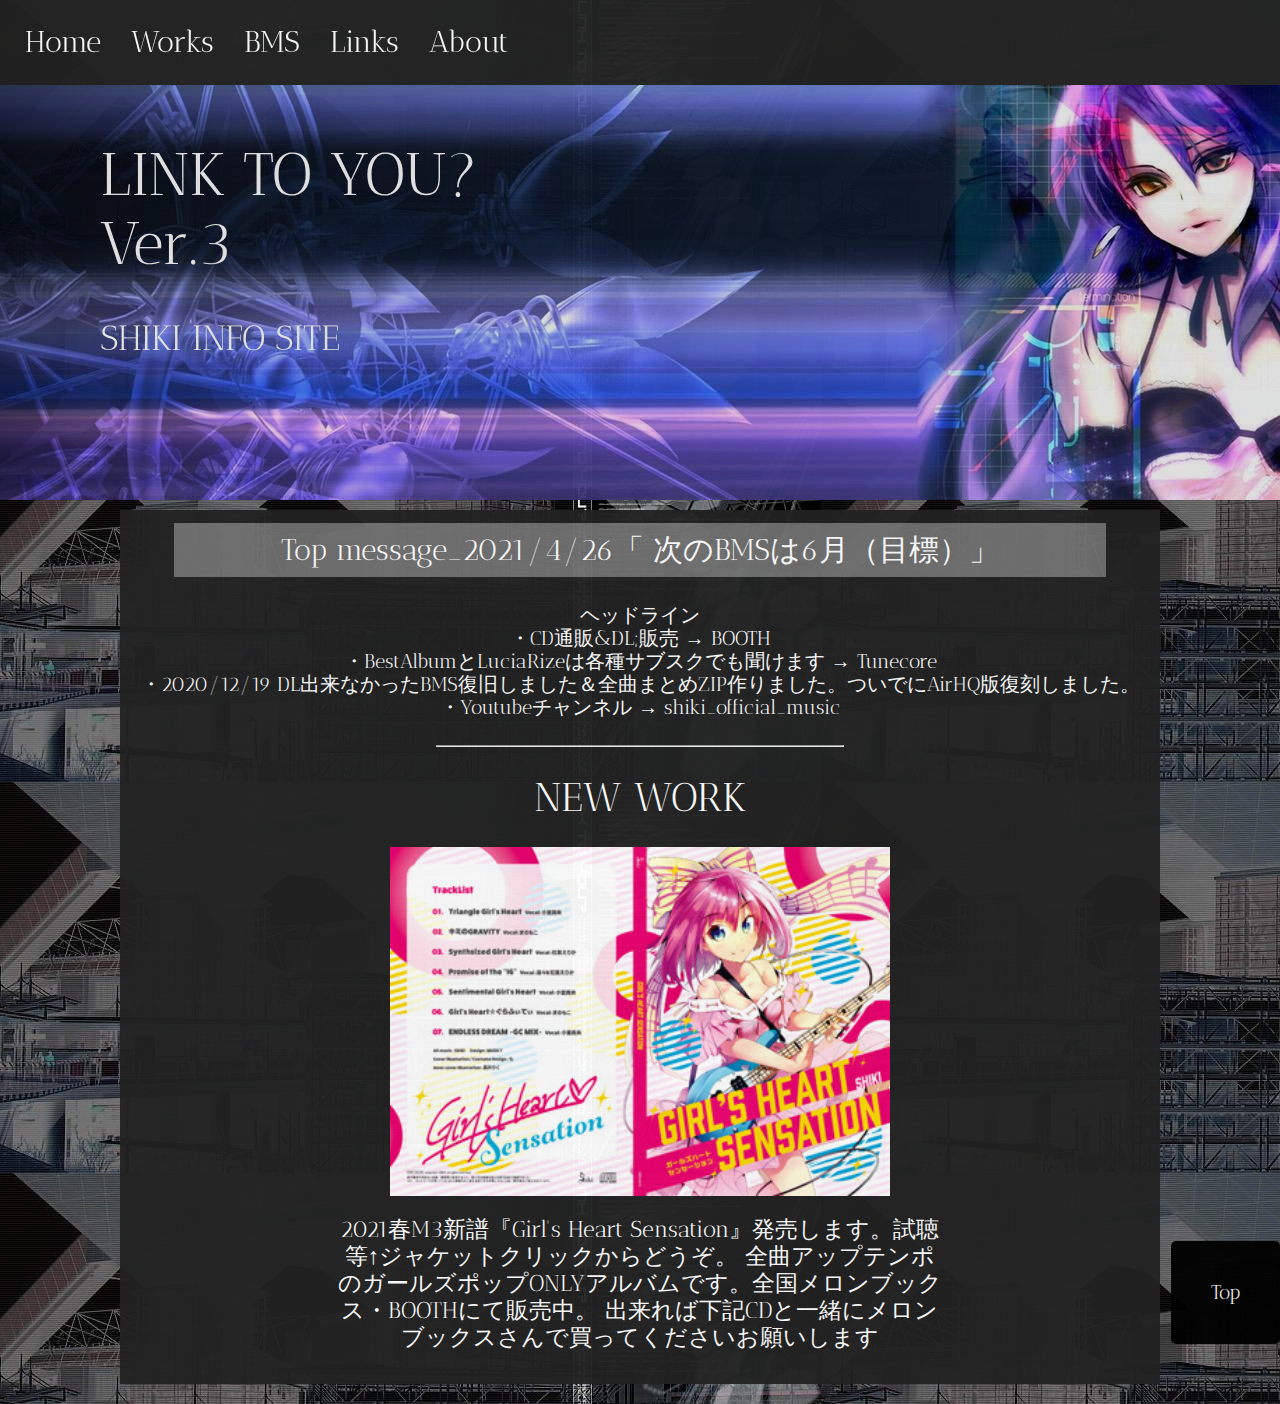
<file: index.html>
<html>
    <!--Header for all the setting stuff-->
    <head>
        <title>Link to you? Ver.3</title>
        <script src="main.js"></script>
        <link rel="stylesheet" href="Normalize.css">
        <link rel="stylesheet" href="style.css">
        <link rel="preconnect" href="https://fonts.googleapis.com">
        <link rel="preconnect" href="https://fonts.gstatic.com" crossorigin>
        <link href="https://fonts.googleapis.com/css2?family=Antic+Didone&display=swap" rel="stylesheet">
        <script src="main.js" defer></script>
    </head>

    <!--Website contents-->
    <body>        
        <!--Navigation bar-->
        <nav class = "nav">
            <ul>
                <li><a href="index.html">Home</a></li>
                <li><a href="works.html">Works</a></li>
                <li><a href="bms.html">BMS</a></li>
                <li><a href="links.html">Links</a></li>
                <li><a href="about.html">About</a></li>
            </ul>
        </nav>
        
        <!--Banner-->
        <header class = "home_banner">
            <h1>LINK TO YOU? <br> Ver.3</h1>
            <h3>SHIKI INFO SITE</h3>
        </header>

        <!--Main work section-->
        <section class = "mainwork">
            <!--Top message-->
            <div class="top_message">
                <h2>Top message_2021/4/26「 次のBMSは6月（目標）」</h2>
                <h4>ヘッドライン <br>
                    ・CD通販&DL;販売 → BOOTH <br>
                    ・BestAlbumとLuciaRizeは各種サブスクでも聞けます → Tunecore <br>
                    ・2020/12/19 DL出来なかったBMS復旧しました＆全曲まとめZIP作りました。ついでにAirHQ版復刻しました。<br>
                    ・Youtubeチャンネル → shiki_official_music <br>
                </h4>
            </div>

            <hr> <!--Line divider-->

            <!--New work-->
            <h1>NEW WORK</h1>
            <img src="images/ghs_jacket.jpg" height="349.16px" width="500px" alt="Girl's Heart Sensation">
            
            <h3>2021春M3新譜『Girl's Heart Sensation』発売します。試聴等↑ジャケットクリックからどうぞ。
                全曲アップテンポのガールズポップONLYアルバムです。全国メロンブックス・BOOTHにて販売中。
                出来れば下記CDと一緒にメロンブックスさんで買ってくださいお願いします
            </h3>
            
        </section>

        <!--Scrollupbutton-->
        <button class="scrollbtn">Top</button>
    </body>
</html>
</file>
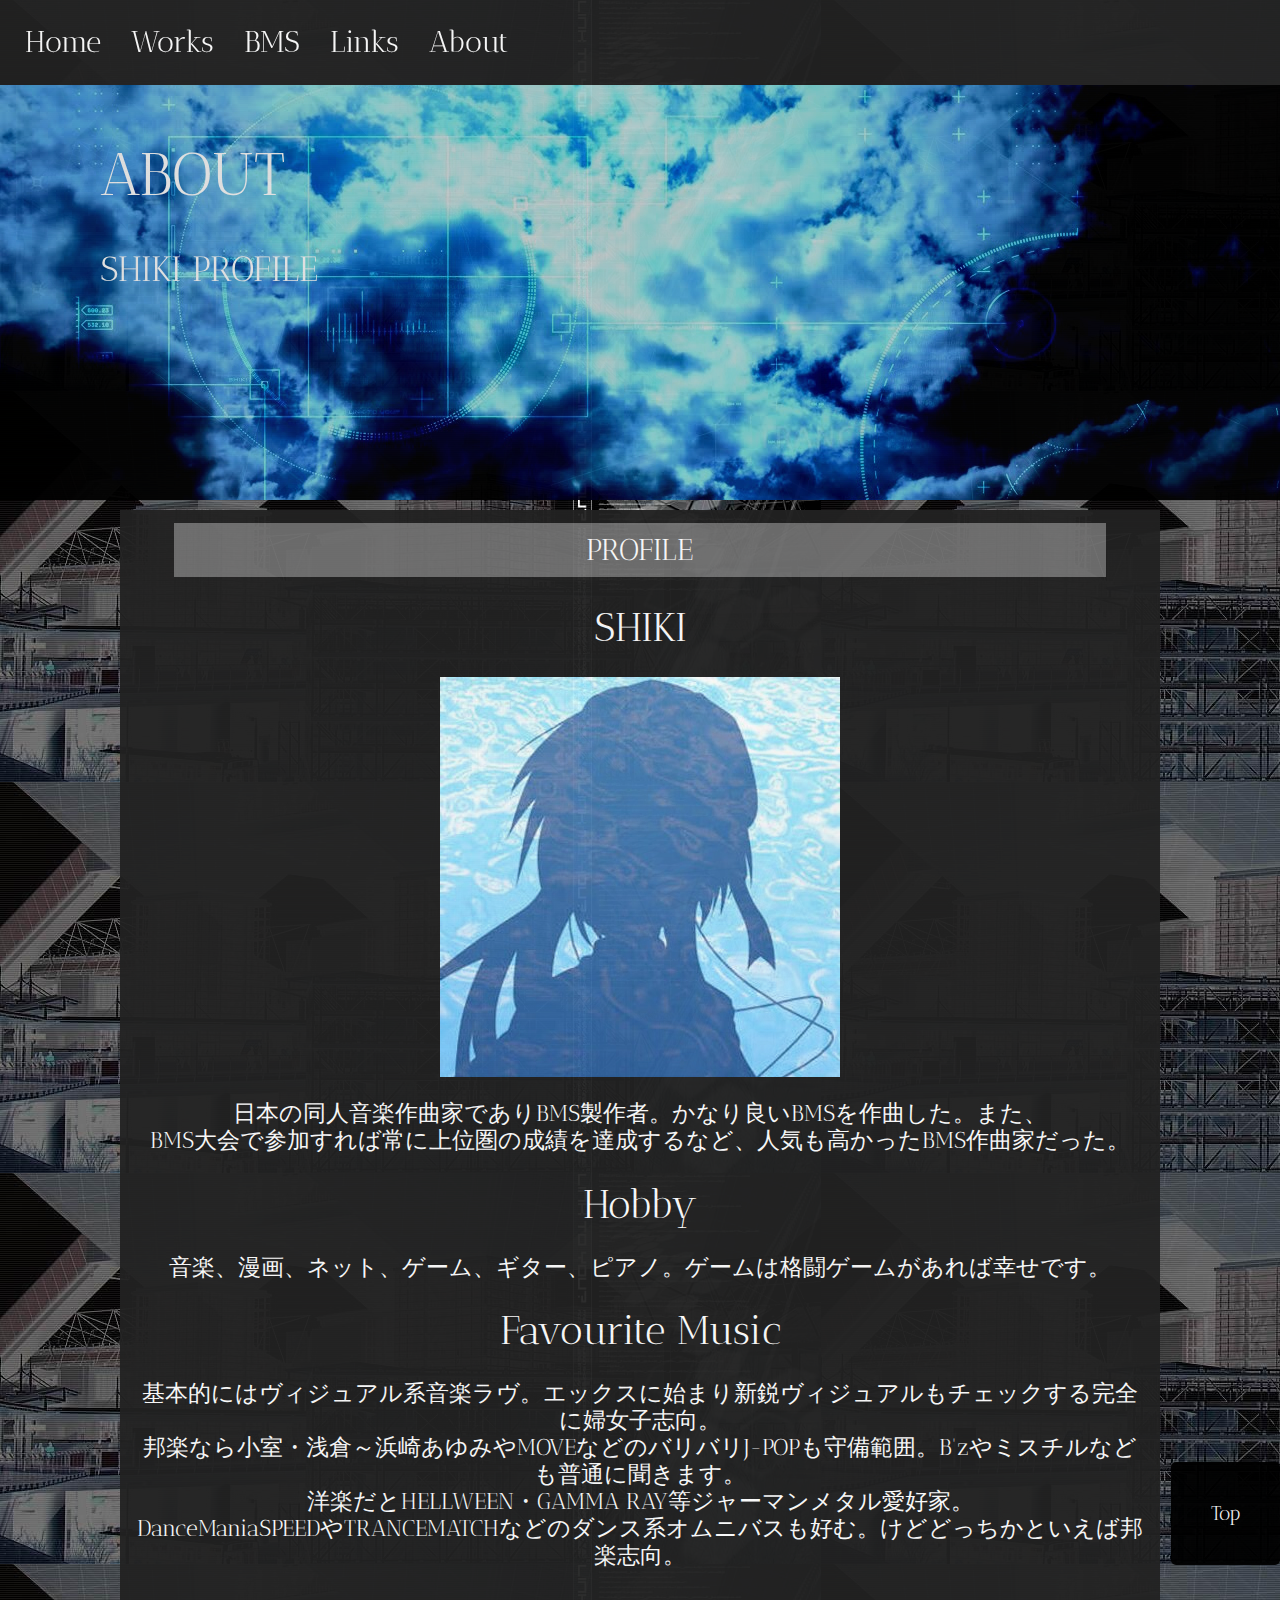
<file: about.html>
<html>
    <!--Header for all the setting stuff-->
    <head>
        <title>Link to you? Ver.3</title>
        <link rel="stylesheet" href="Normalize.css">
        <link rel="stylesheet" href="style.css">
        <link rel="preconnect" href="https://fonts.googleapis.com">
        <link rel="preconnect" href="https://fonts.gstatic.com" crossorigin>
        <link href="https://fonts.googleapis.com/css2?family=Antic+Didone&family=Rubik+Bubbles&display=swap" rel="stylesheet">
        <script src="main.js" defer></script>
    </head>

    <!--Website contents-->    
    <body>
        <!--Navigation bar-->
        <nav class = "nav">
            <ul>
                <li><a href="index.html">Home</a></li>
                <li><a href="works.html">Works</a></li>
                <li><a href="bms.html">BMS</a></li>
                <li><a href="links.html">Links</a></li>
                <li><a href="about.html">About</a></li>
            </ul>
        </nav>
        
        <!--Banner-->
        <header class = "about_banner">
            <h1>ABOUT</h1>
            <h3>SHIKI PROFILE</h3>
        </header>

        <!--Main section-->
        <div>
            <section class = "profile">
                <!--section header-->
                <div class="top_message">
                    <h2>PROFILE</h2>
                </div>
                
                <h1>SHIKI</h1>

                <img src="images/shiki_pfp.jpg" alt="shiki_pfp">

                <p>
                    <h3>
                        日本の同人音楽作曲家でありBMS製作者。かなり良いBMSを作曲した。また、<br>
                        BMS大会で参加すれば常に上位圏の成績を達成するなど、人気も高かったBMS作曲家だった。
                    </h3>
                </p>

                <p>
                    <h1>
                        Hobby
                    </h1>
                    <h3>
                        音楽、漫画、ネット、ゲーム、ギター、ピアノ。ゲームは格闘ゲームがあれば幸せです。
                    </h3>
                </p>

                <p>
                    <h1>
                        Favourite Music
                    </h1>
                    <h3>
                        基本的にはヴィジュアル系音楽ラヴ。エックスに始まり新鋭ヴィジュアルもチェックする完全に婦女子志向。<br>
                        邦楽なら小室・浅倉～浜崎あゆみやMOVEなどのバリバリJ-POPも守備範囲。B'zやミスチルなども普通に聞きます。<br>
                        洋楽だとHELLWEEN・GAMMA RAY等ジャーマンメタル愛好家。<br>
                        DanceManiaSPEEDやTRANCEMATCHなどのダンス系オムニバスも好む。けどどっちかといえば邦楽志向。
                    </h3>
                </p>                
                
                
                
            </section>
        </div>

        <!--Scroll up button-->
        <button class="scrollbtn">Top</button>
    </body>
</html>
</file>
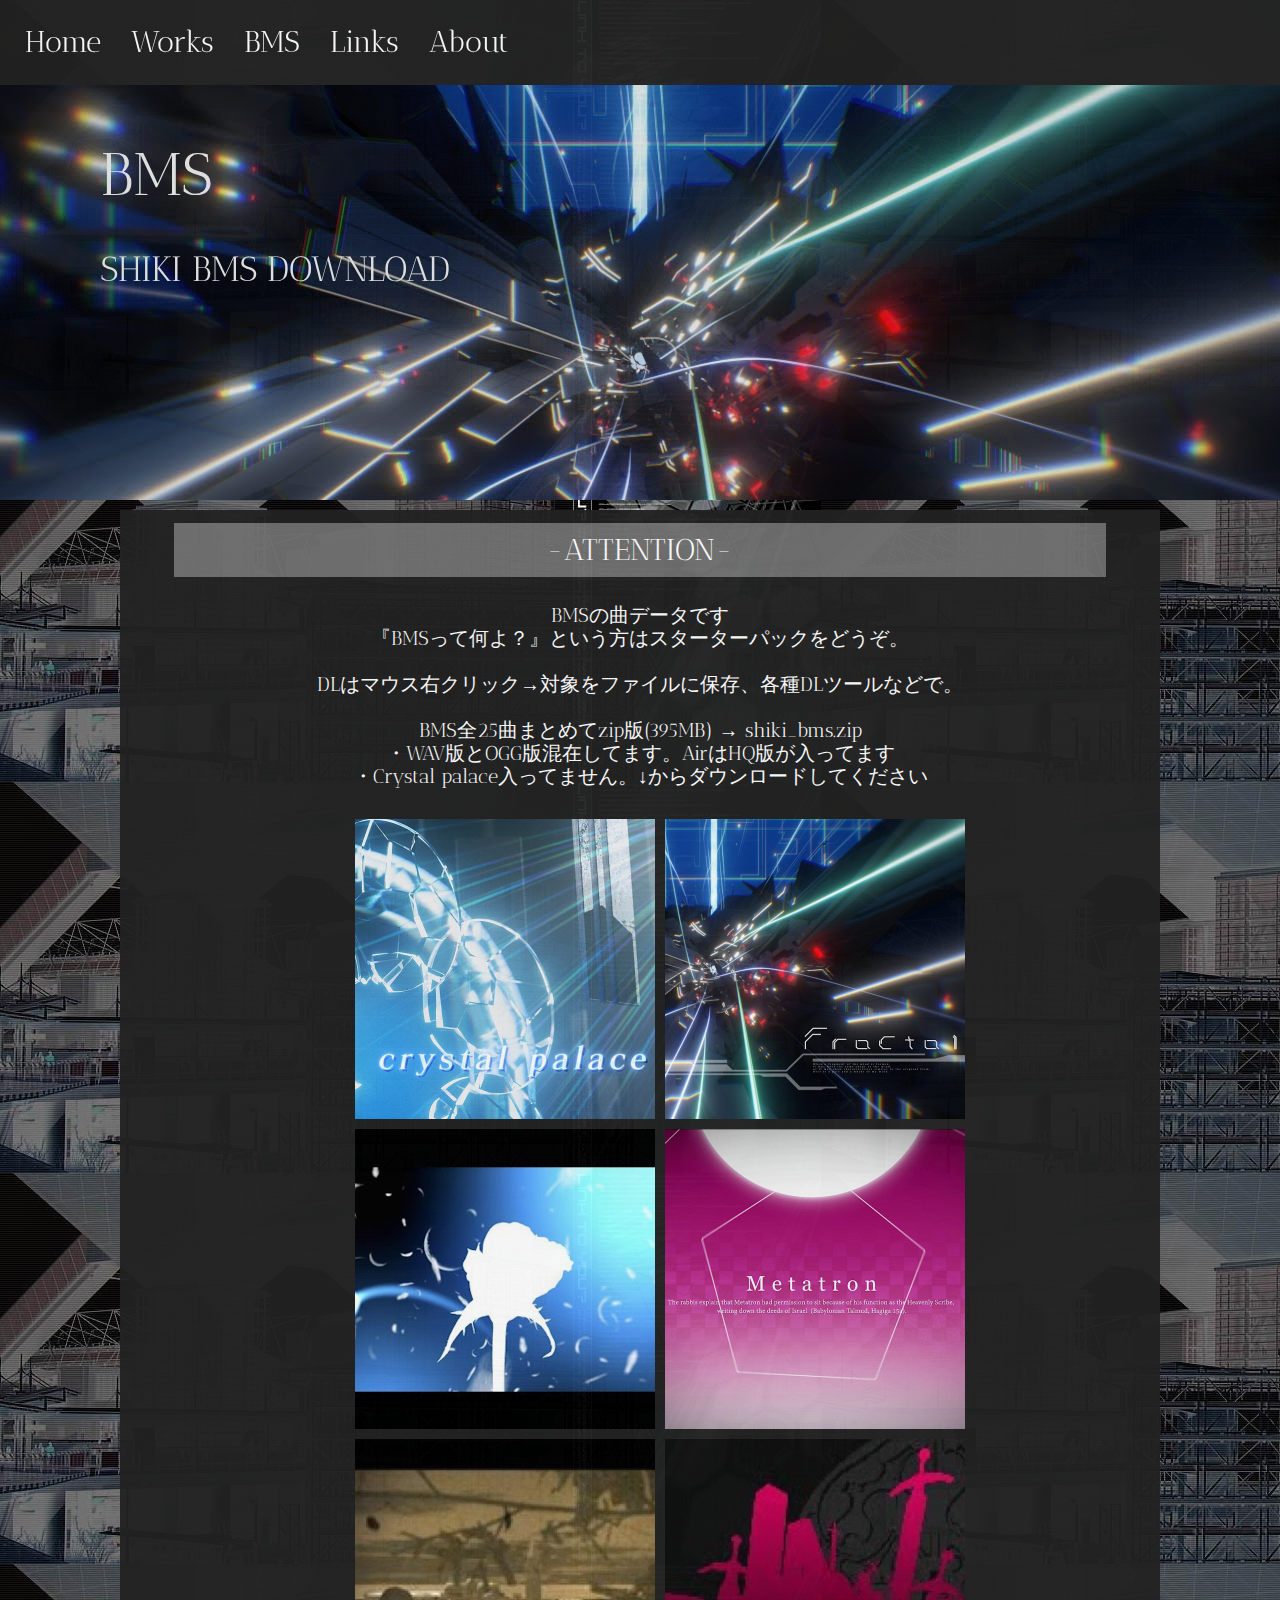
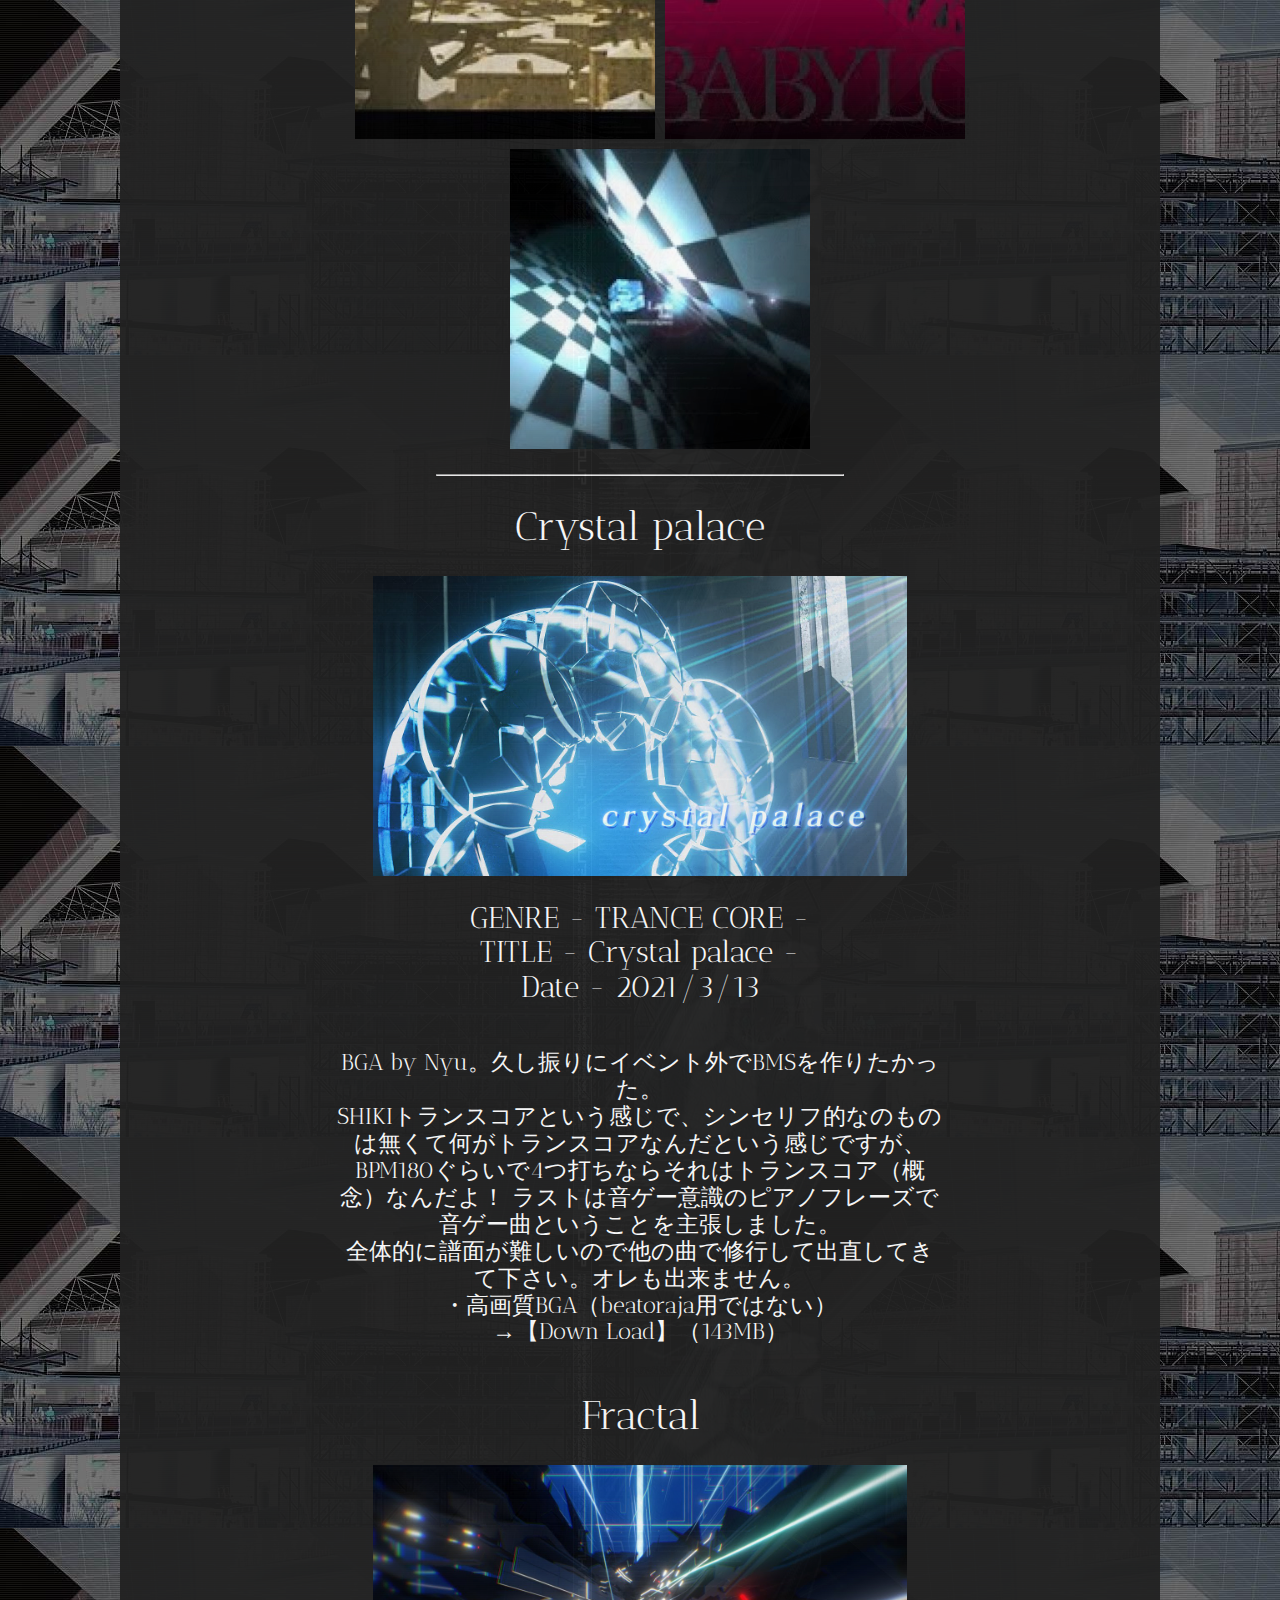
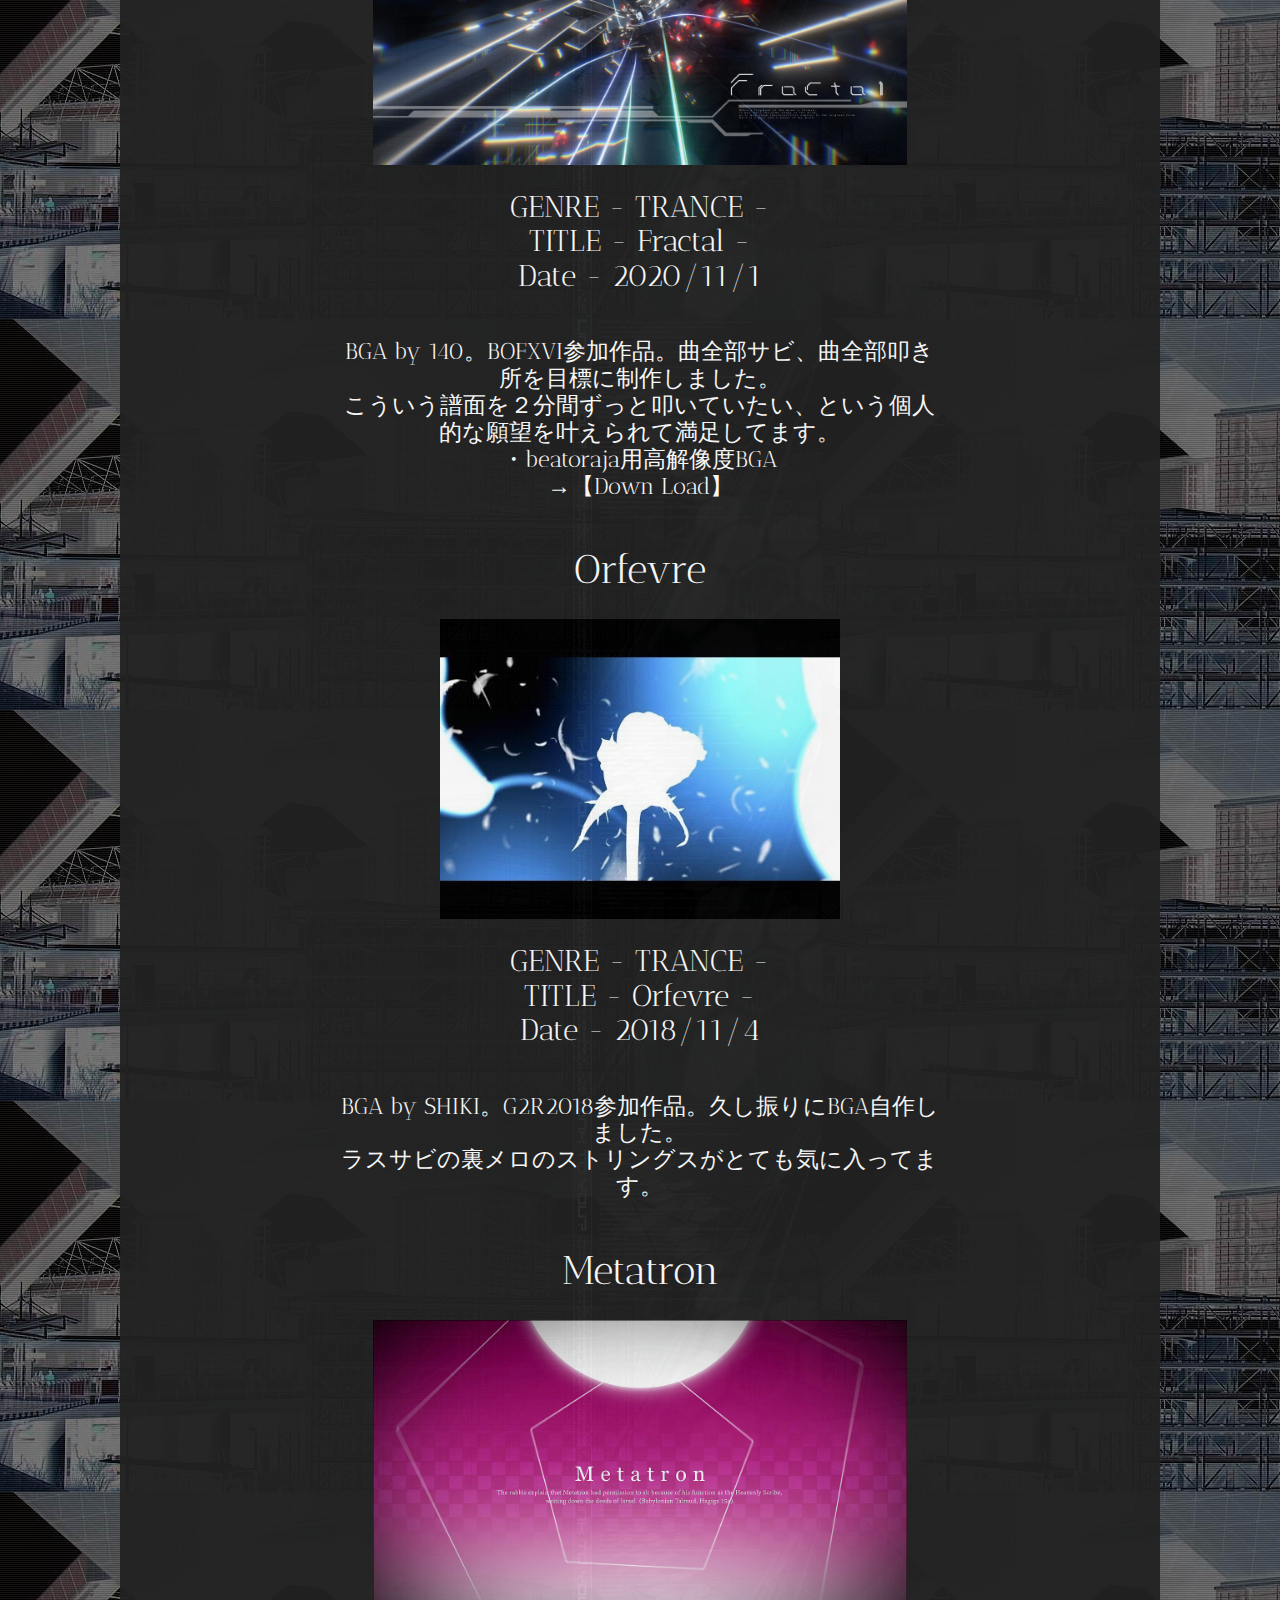
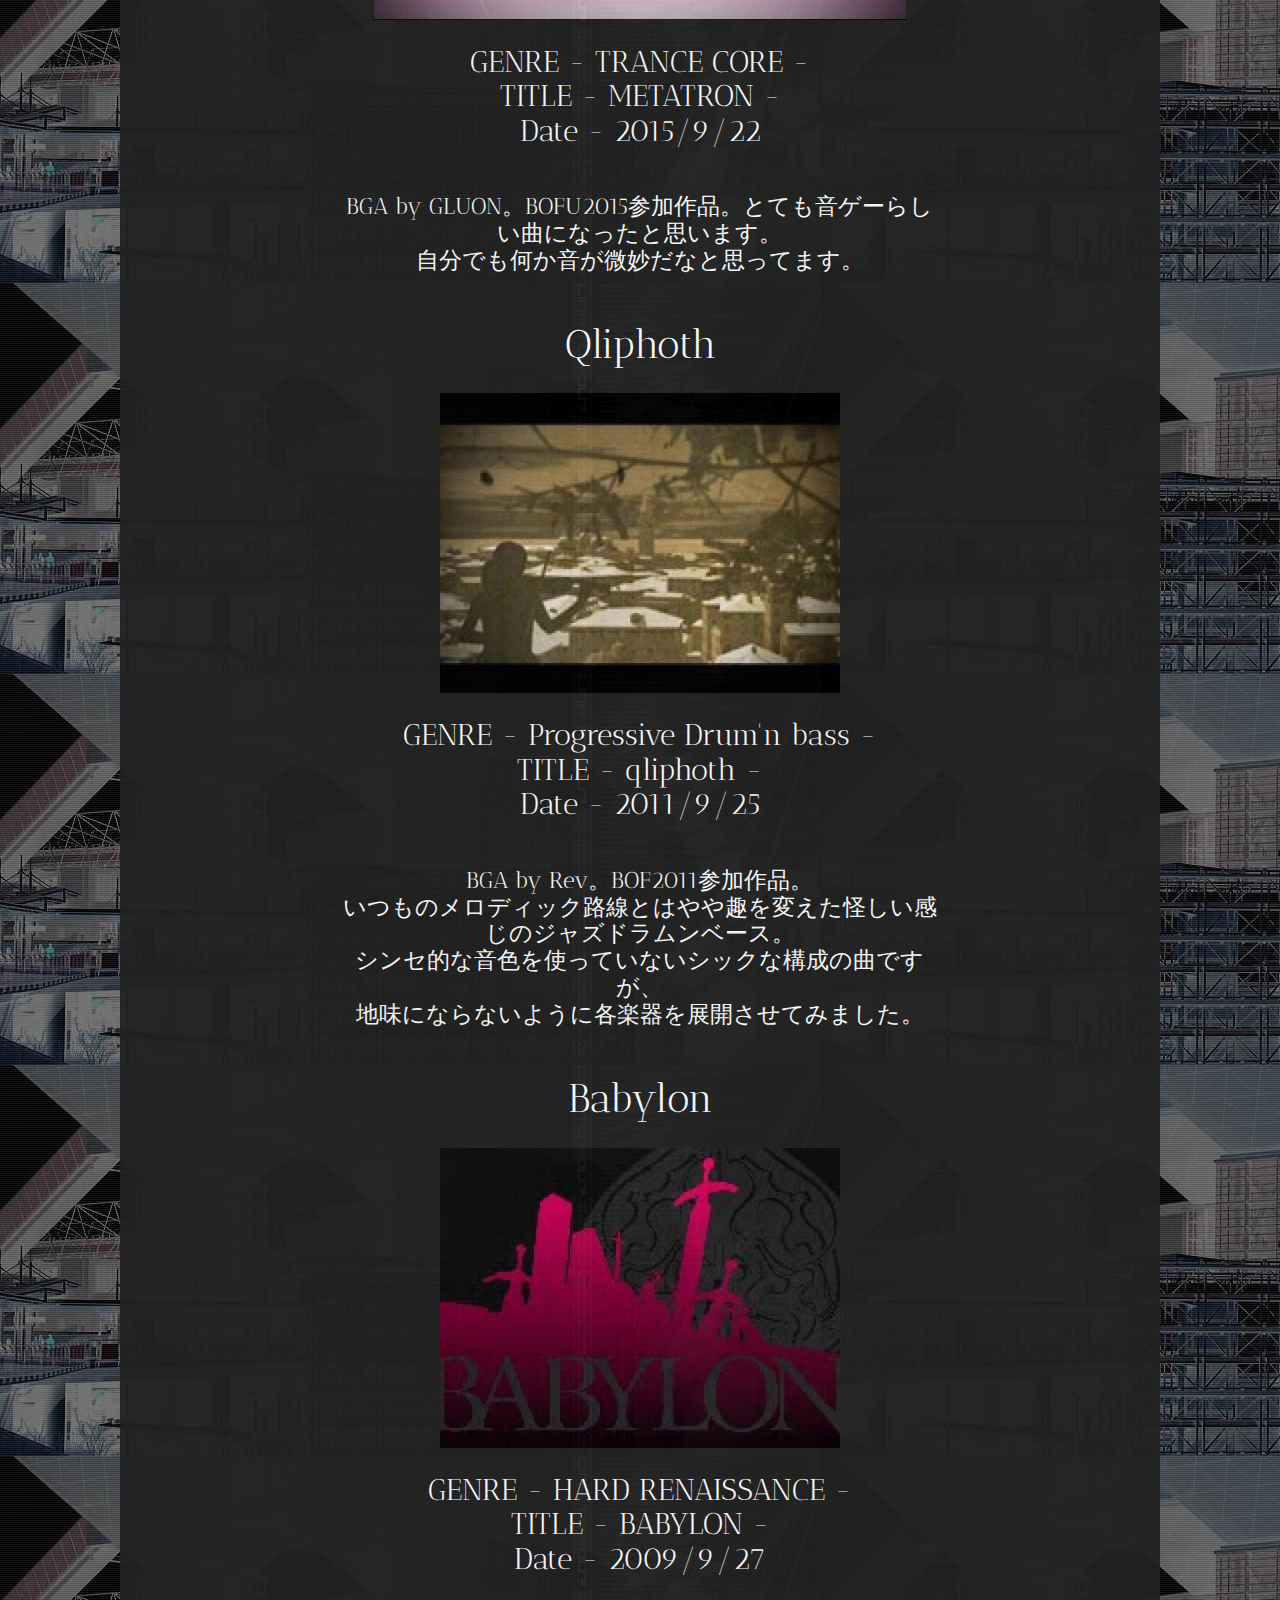
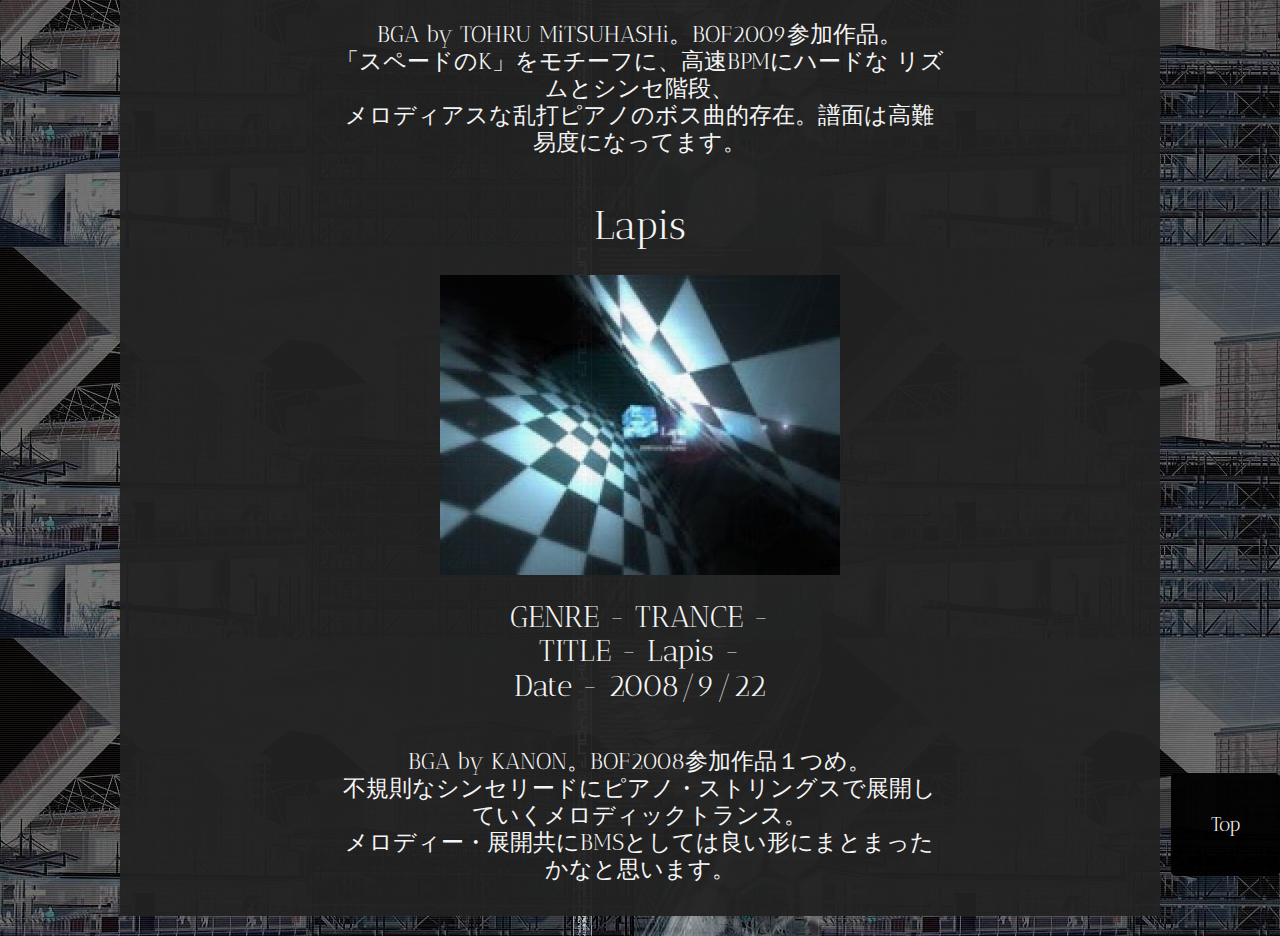
<file: bms.html>
<html>
    <!--Header for all the setting stuff-->
    <head>
        <title>BMS - Link to you? Ver.3</title>
        <script src="main.js"></script>
        <link rel="stylesheet" href="Normalize.css">
        <link rel="stylesheet" href="style.css">
        <link rel="preconnect" href="https://fonts.googleapis.com">
        <link rel="preconnect" href="https://fonts.gstatic.com" crossorigin>
        <link href="https://fonts.googleapis.com/css2?family=Antic+Didone&family=Rubik+Bubbles&display=swap" rel="stylesheet">
        <script src="main.js" defer></script>
    </head>

    <!--Website contents-->    
    <body>
        <!--Navigation bar-->
        <nav class = "nav">
            <ul>
                <li><a href="index.html">Home</a></li>
                <li><a href="works.html">Works</a></li>
                <li><a href="bms.html">BMS</a></li>
                <li><a href="links.html">Links</a></li>
                <li><a href="about.html">About</a></li>
            </ul>
        </nav>
        
        <!--Banner-->
        <header class = "bms_banner">
            <h1>BMS</h1>
            <h3>SHIKI BMS DOWNLOAD</h3>
        </header>

        <!--Main section-->
        <div>
            <section class = "mainwork">
                <!--section header-->
                <div class="top_message">
                    <h2>-ATTENTION-</h2>
                    <h4>
                        BMSの曲データです <br>
                        『BMSって何よ？』という方はスターターパックをどうぞ。 <br>
                        <br>
                        DLはマウス右クリック→対象をファイルに保存、各種DLツールなどで。 <br>
                        <br>
                        BMS全25曲まとめてzip版(395MB) → shiki_bms.zip <br>
                        ・WAV版とOGG版混在してます。AirはHQ版が入ってます <br>
                        ・Crystal palace入ってません。↓からダウンロードしてください
                    </h4>
                </div>

                <!--bms thumbnail quick navigation-->
                <section class="thumbnails">
                    <ul>
                        <li><a href="#Crystalpalace">
                            <img src="images/crystalpalace_square.png" alt="#Crystalpalace">
                            </a>
                        </li>
                        <li><a href="#Fractal">
                            <img src="images/fractal_square.png" alt="#Fractal">
                            </a>
                        </li>
                        <li><a href="#Orfevre">
                            <img src="images/orfevre_square.png" alt="#Orfevre">
                            </a>
                        </li>
                        <li><a href="#Metatron">
                            <img src="images/metatron_square.png" alt="#Metatron">
                            </a>
                        </li>
                        <li><a href="#Qliphoth">
                            <img src="images/qliphoth_square.png" alt="Qliphoth">
                            </a>
                        </li>
                        <li><a href="#Babylon">
                            <img src="images/babylon_square.png" alt="#Babylon">
                            </a>
                        </li>
                        <li><a href="#Lapis">
                            <img src="images/lapis_square.png" alt="Lapis">
                            </a>
                        </li>
                    </ul>
                </section>

                <hr>

                <!--Start of BMS details-->
                <div class="BMS">
                    
                    <!--Crystal palace-->
                    <section class="section" id="Crystalpalace">
                        <h1>Crystal palace</h1>
                        
                        <div class="container">
                            <div>
                                <img src="images/crystalpalace_jacket.jpeg" alt="Crystalpalace">
                            </div>
                            <div>
                                <h2>GENRE - TRANCE CORE - <br>
                                    TITLE - Crystal palace - <br>
                                    Date - 2021/3/13
                                </h2>
                            </div>

                        </div>
                        <h3>
                            BGA by Nyu。久し振りにイベント外でBMSを作りたかった。<br>
                            SHIKIトランスコアという感じで、シンセリフ的なのものは無くて何がトランスコアなんだという感じですが、<br>
                            BPM180ぐらいで4つ打ちならそれはトランスコア（概念）なんだよ！ ラストは音ゲー意識のピアノフレーズで音ゲー曲ということを主張しました。<br>
                            全体的に譜面が難しいので他の曲で修行して出直してきて下さい。オレも出来ません。<br>
                            ・高画質BGA（beatoraja用ではない） <br>
                            →【Down Load】（143MB）
                        </h3>
                        
                    </section>

                    <!--Fractal-->
                    <section class="section" id="Fractal">
                        <h1>Fractal</h1>
                        
                        <div class="container">
                            <div>
                                <img src="images/fractal_jacket.jpeg" alt="Fractal">
                            </div>
                            <div>
                                <h2>GENRE - TRANCE - <br>
                                    TITLE - Fractal - <br>
                                    Date - 2020/11/1
                                </h2>
                            </div>

                        </div>
                        <h3>
                            BGA by 140。BOFXVI参加作品。曲全部サビ、曲全部叩き所を目標に制作しました。<br>
                            こういう譜面を２分間ずっと叩いていたい、という個人的な願望を叶えられて満足してます。<br>
                            ・beatoraja用高解像度BGA <br>
                            →【Down Load】
                        </h3>
                        
                    </section>

                    <!--Orfevre-->
                    <section class="section" id="Orfevre">
                        <h1>Orfevre</h1>
                        
                        <div class="container">
                            <div>
                                <img src="images/orfevre_jacket.jpeg" alt="Orfevre">
                            </div>
                            <div>
                                <h2>GENRE - TRANCE - <br>
                                    TITLE - Orfevre - <br>
                                    Date - 2018/11/4
                                </h2>
                            </div>

                        </div>
                        <h3>
                            BGA by SHIKI。G2R2018参加作品。久し振りにBGA自作しました。<br>
                            ラスサビの裏メロのストリングスがとても気に入ってます。
                        </h3>
                        
                    </section>

                    <!--Metatron-->
                    <section class="section" id="Metatron">
                        <h1>Metatron</h1>
                        
                        <div class="container">
                            <div>
                                <img src="images/metatron_jacket.jpeg" alt="Metatron">
                            </div>
                            <div>
                                <h2>GENRE - TRANCE CORE - <br>
                                    TITLE - METATRON - <br>
                                    Date - 2015/9/22
                                </h2>
                            </div>

                        </div>
                        <h3>
                            BGA by GLUON。BOFU2015参加作品。とても音ゲーらしい曲になったと思います。<br>
                            自分でも何か音が微妙だなと思ってます。
                        </h3>
                        
                    </section>

                    <!--Qliphoth-->
                    <section class="section" id="Qliphoth">
                        <h1>Qliphoth</h1>
                        
                        <div class="container">
                            <div>
                                <img src="images/qliphoth_jacket.jpeg" alt="Qliphoth">
                            </div>
                            <div>
                                <h2>GENRE - Progressive Drum'n bass - <br>
                                    TITLE - qliphoth - <br>
                                    Date - 2011/9/25
                                </h2>
                            </div>

                        </div>
                        <h3>
                            BGA by Rev。BOF2011参加作品。<br>
                            いつものメロディック路線とはやや趣を変えた怪しい感じのジャズドラムンベース。<br>
                            シンセ的な音色を使っていないシックな構成の曲ですが、 <br>
                            地味にならないように各楽器を展開させてみました。
                        </h3>
                        
                    </section>

                    <!--Babylon-->
                    <section class="section" id="Babylon">
                        <h1>Babylon</h1>
                        
                        <div class="container">
                            <div>
                                <img src="images/babylon_jacket.jpeg" alt="Babylon">
                            </div>
                            <div>
                                <h2>GENRE - HARD RENAISSANCE - <br>
                                    TITLE - BABYLON - <br>
                                    Date - 2009/9/27
                                </h2>
                            </div>

                        </div>
                        <h3>
                            BGA by TOHRU MiTSUHASHi。BOF2009参加作品。 <br>
                            「スペードのK」をモチーフに、高速BPMにハードな リズムとシンセ階段、 <br>
                            メロディアスな乱打ピアノのボス曲的存在。譜面は高難易度になってます。
                        </h3>
                        
                    </section>

                    <!--Lapis-->
                    <section class="section" id="Lapis">
                        <h1>Lapis</h1>
                        
                        <div class="container">
                            <div>
                                <img src="images/lapis_jacket.jpeg" alt="Lapis">
                            </div>
                            <div>
                                <h2>GENRE - TRANCE - <br>
                                    TITLE - Lapis - <br>
                                    Date - 2008/9/22
                                </h2>
                            </div>

                        </div>
                        <h3>
                            BGA by KANON。BOF2008参加作品１つめ。<br>
                            不規則なシンセリードにピアノ・ストリングスで展開していくメロディックトランス。<br>
                            メロディー・展開共にBMSとしては良い形にまとまったかなと思います。
                        </h3>
                        
                    </section>
                </div>
                            
            </section>
        </div>

        <!--Scroll up button-->
        <button class="scrollbtn">Top</button>
    </body>
</html>
</file>
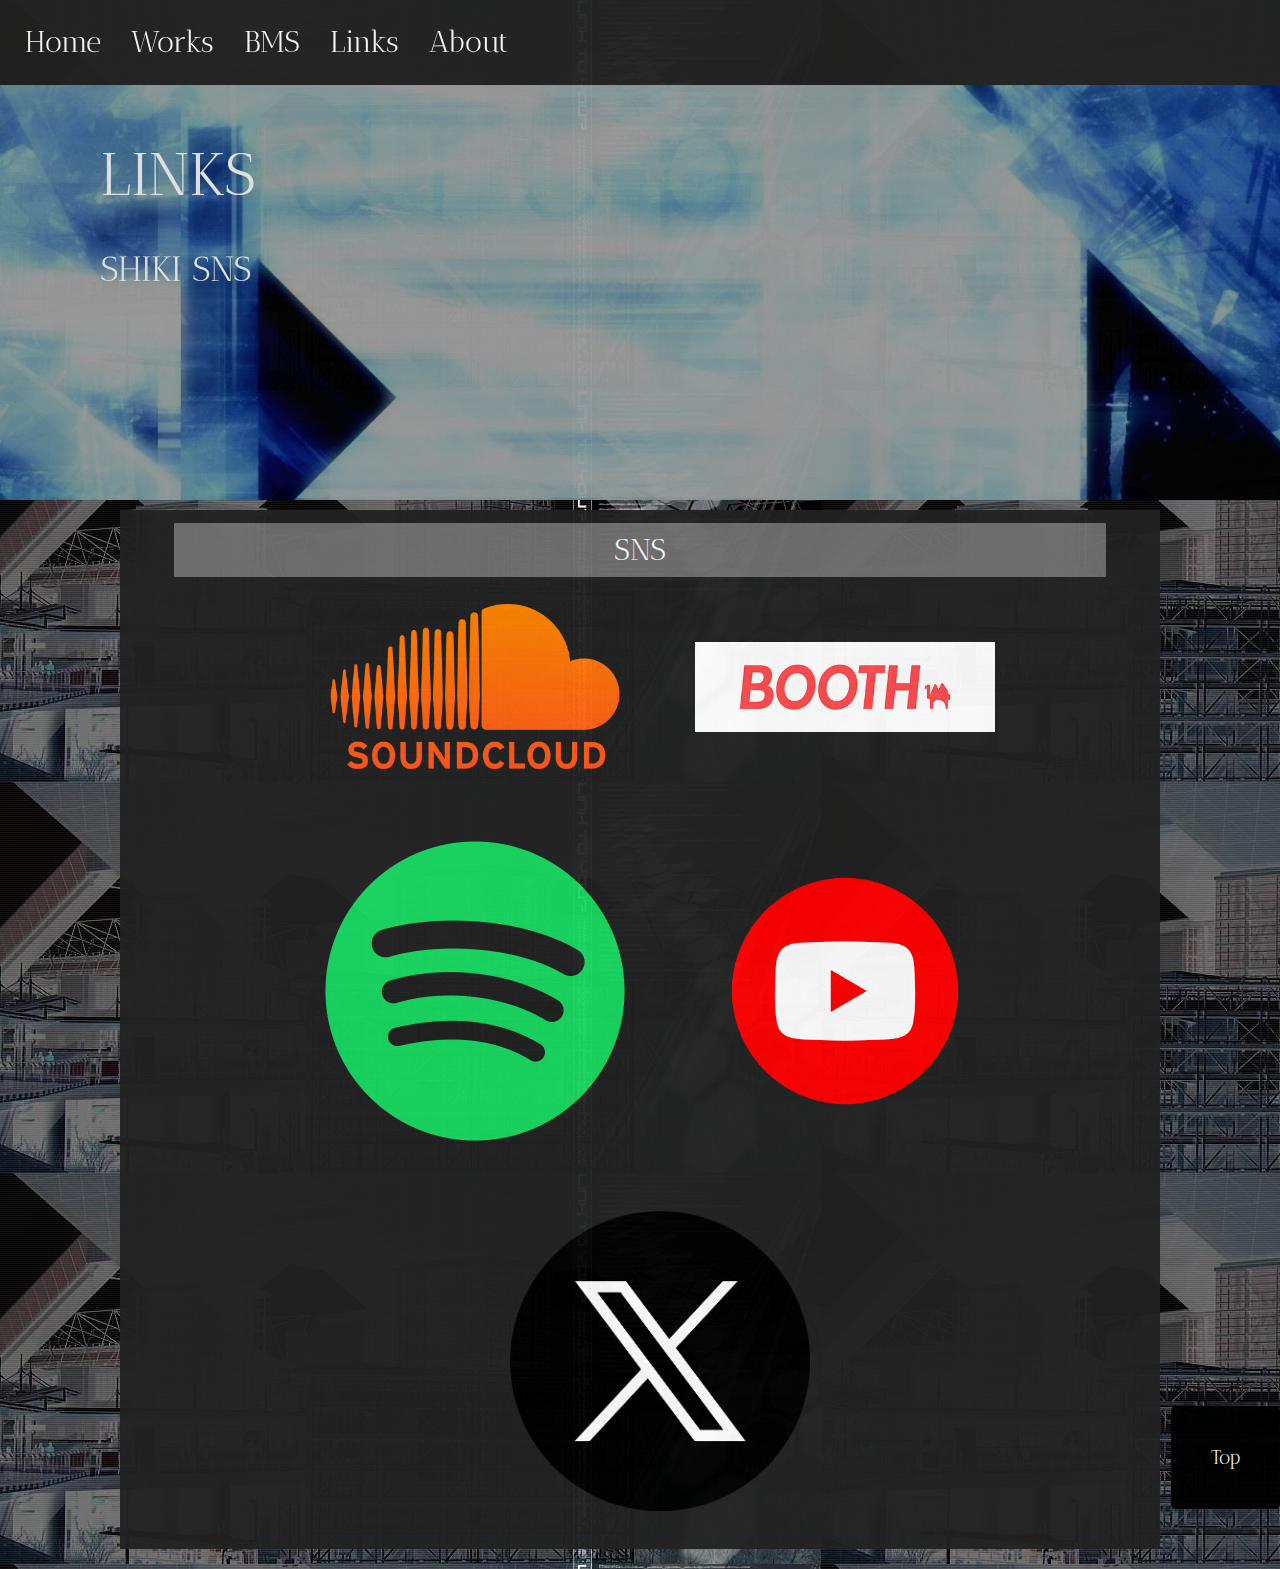
<file: links.html>
<html>
    <!--Header for all the setting stuff-->
    <head>
        <title>Links - Link to you? Ver.3</title>
        <script src="main.js"></script>
        <link rel="stylesheet" href="Normalize.css">
        <link rel="stylesheet" href="style.css">
        <link rel="preconnect" href="https://fonts.googleapis.com">
        <link rel="preconnect" href="https://fonts.gstatic.com" crossorigin>
        <link href="https://fonts.googleapis.com/css2?family=Antic+Didone&display=swap" rel="stylesheet">
        <script src="main.js" defer></script>
    </head>

    <!--Website contents-->
    <body>
        <!--Navigation bar-->
        <nav class = "nav">
            <ul>
                <li><a href="index.html">Home</a></li>
                <li><a href="works.html">Works</a></li>
                <li><a href="bms.html">BMS</a></li>
                <li><a href="links.html">Links</a></li>
                <li><a href="about.html">About</a></li>
            </ul>
        </nav>
        
        <!--Banner-->
        <header class = "links_banner">
            <h1>LINKS</h1>
            <h3>SHIKI SNS</h3>
        </header>

        <!--Main work section-->
        <div>
            <section class = "mainwork">
                <!--Top message-->
                <div class="top_message">
                    <h2>SNS</h2>
                </div>

                <!--SNS links-->
                <nav class="Links">
                    <ul>
                        <li><a href="https://soundcloud.com/shiki-8">
                            <img src="images/SoundCloud-Logo.png" alt="Soundcloud">
                            </a>
                        </li>
                        <li><a href="https://web.archive.org/web/20201102054022/https://shiki2.booth.pm/">
                            <img src="images/booth-logo.png" alt="BOOTH">
                            </a>
                        </li>
                        <li><a href="https://open.spotify.com/artist/2zp99GB8FWG32Pf08C07rG?si=cpNiXvZ1Rfm8HzujHbOuIg">
                            <img src="images/Spotify_logo.png" alt="Spotify">
                            </a>
                        </li>
                        <li><a href="https://www.youtube.com/@shikiofficialmusic">
                            <img src="images/youtube-logo.png" alt="Youtube">
                            </a>
                        </li>
                        <li><a href="https://twitter.com/shiki_maidguy">
                            <img src="images/twitter-logo-png.png" alt="Twitter">
                            </a>
                        </li>
                    </ul>
                </nav>
                
            </section>
        </div>
        
        <!--Scroll up button-->
        <button class="scrollbtn">Top</button>
    </body>
</html>
</file>
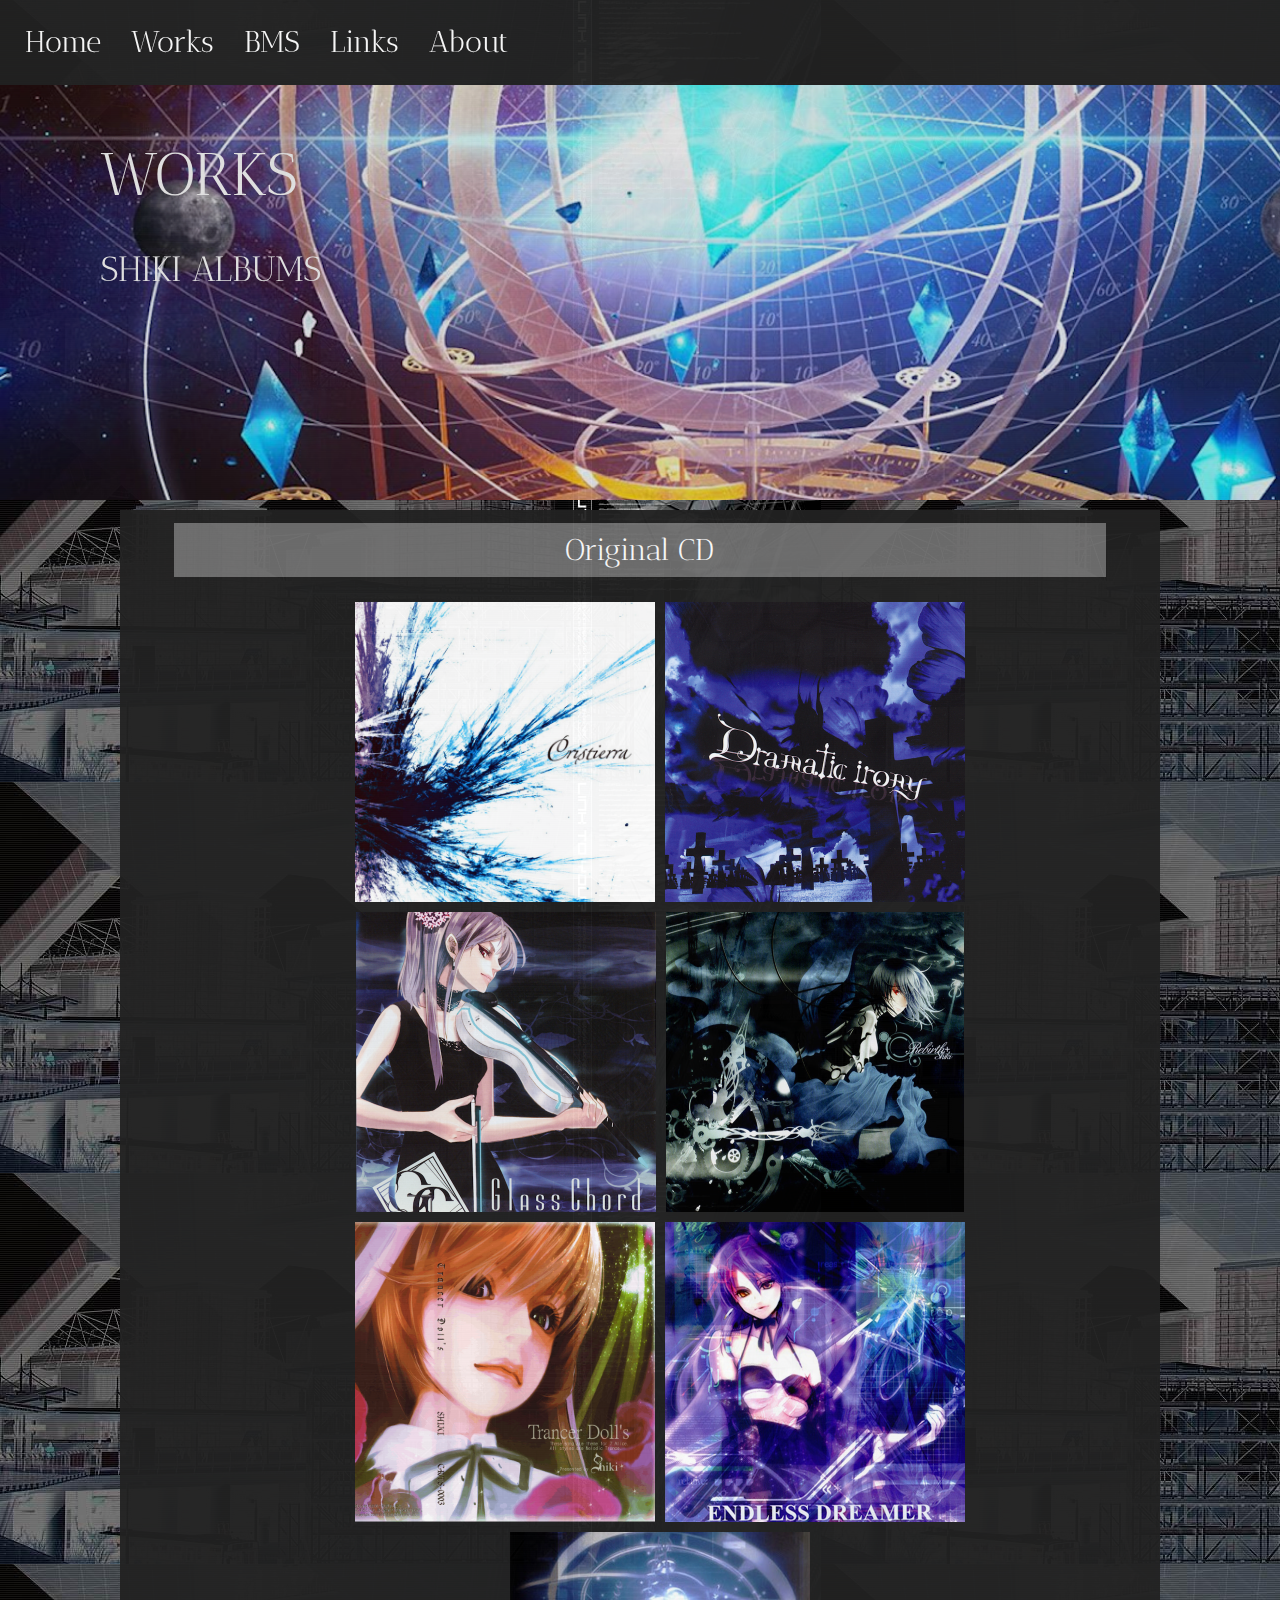
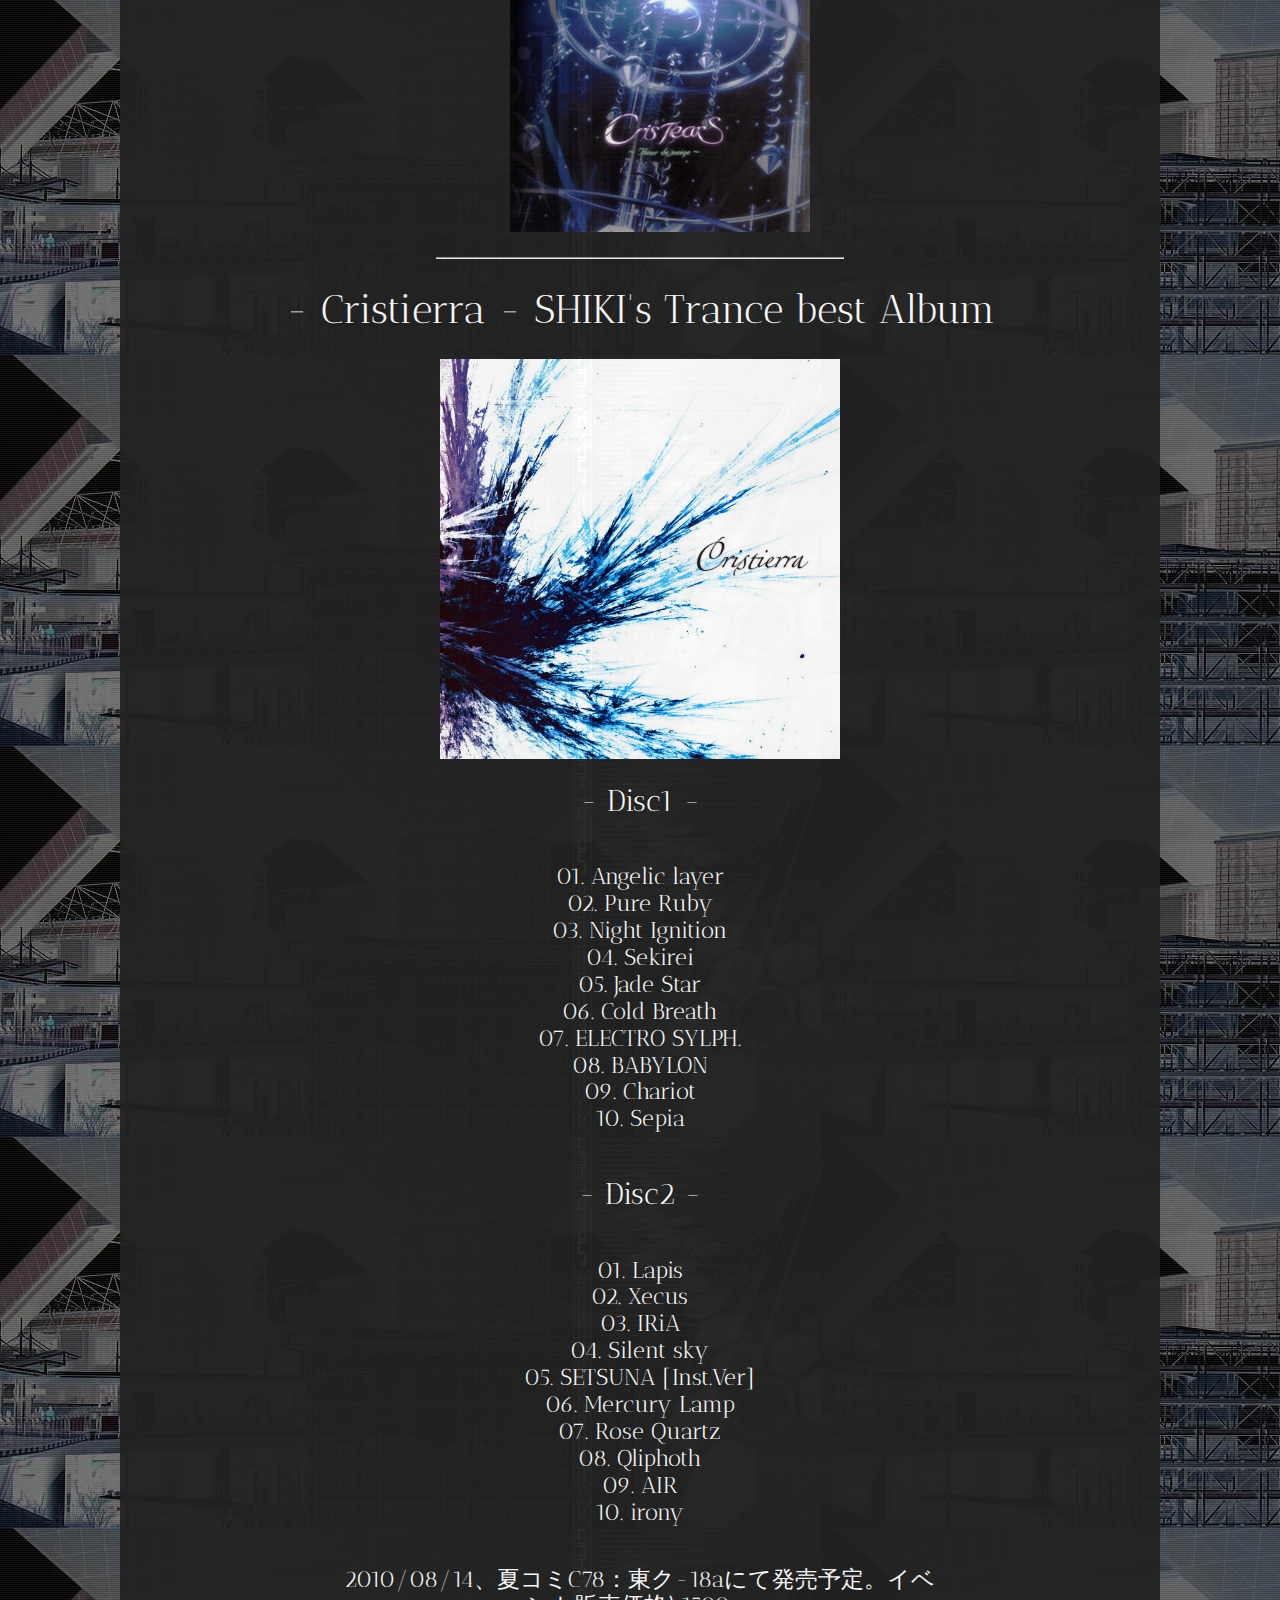
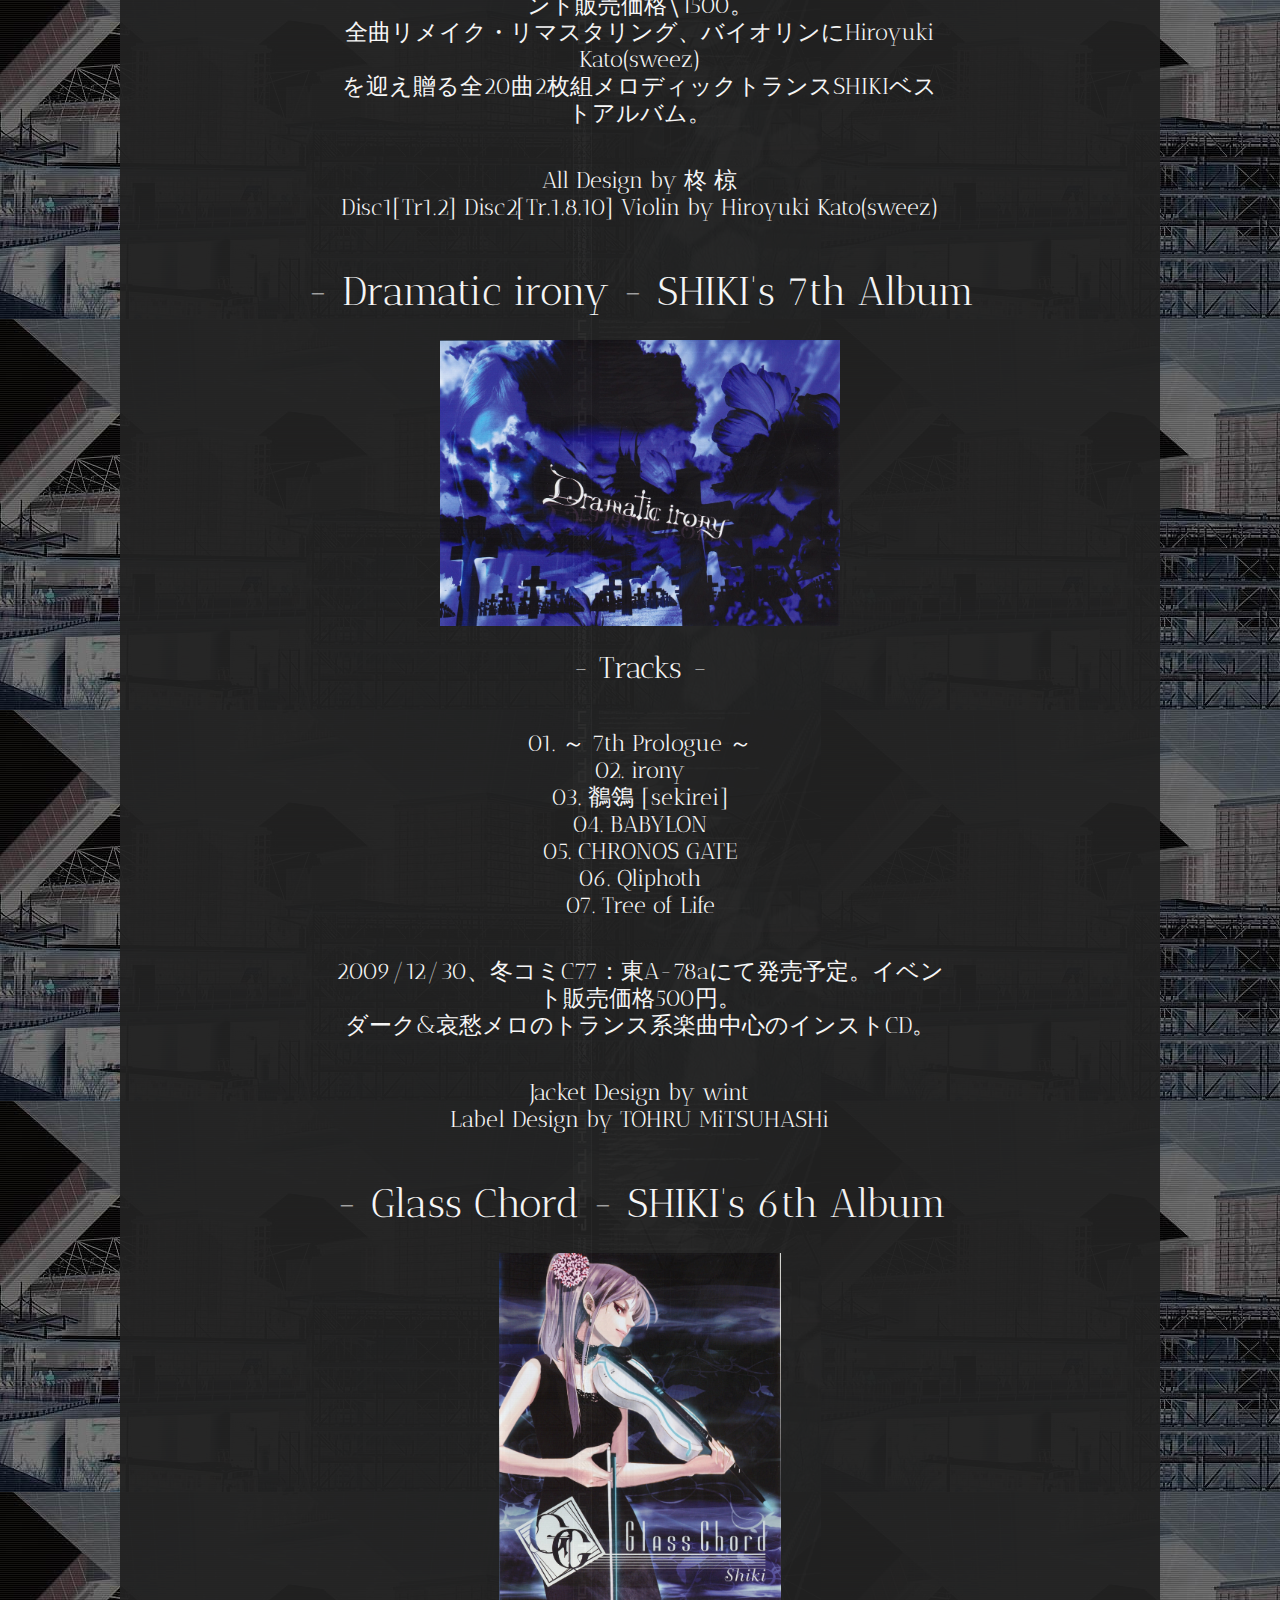
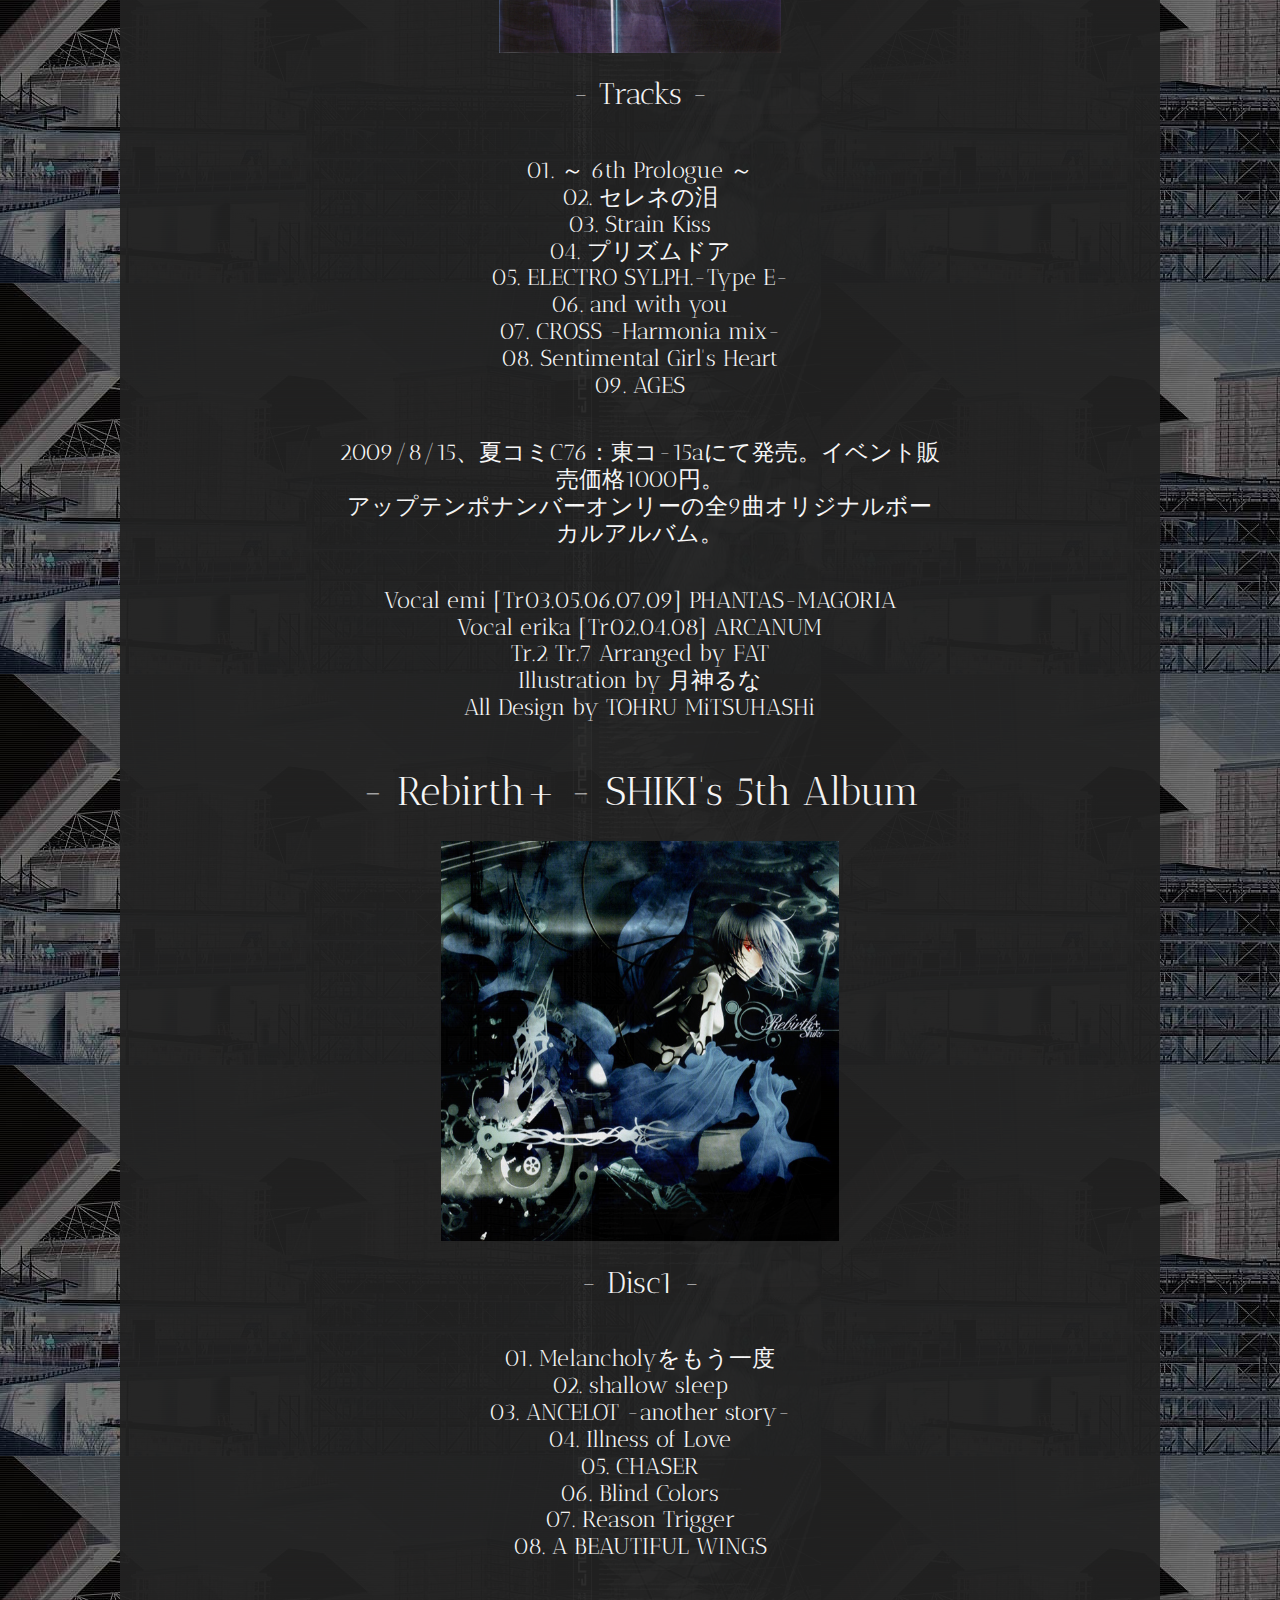
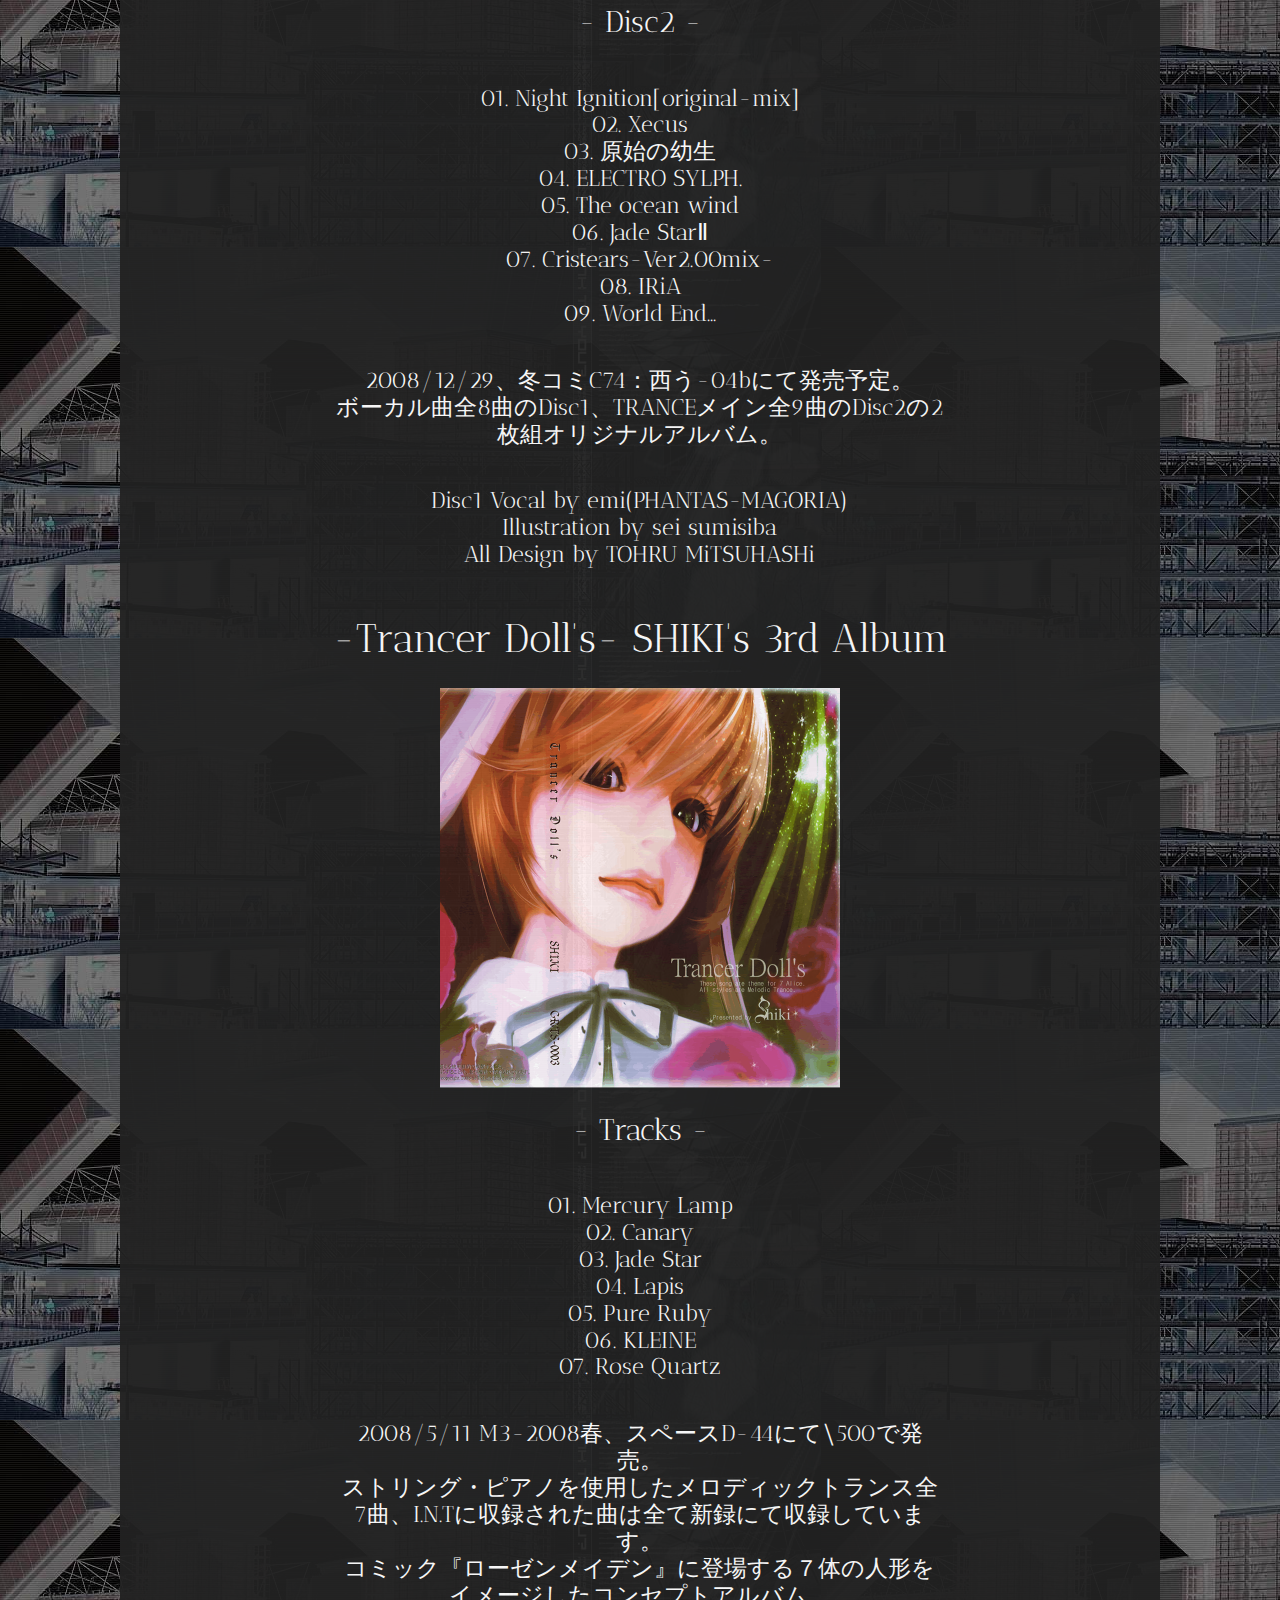
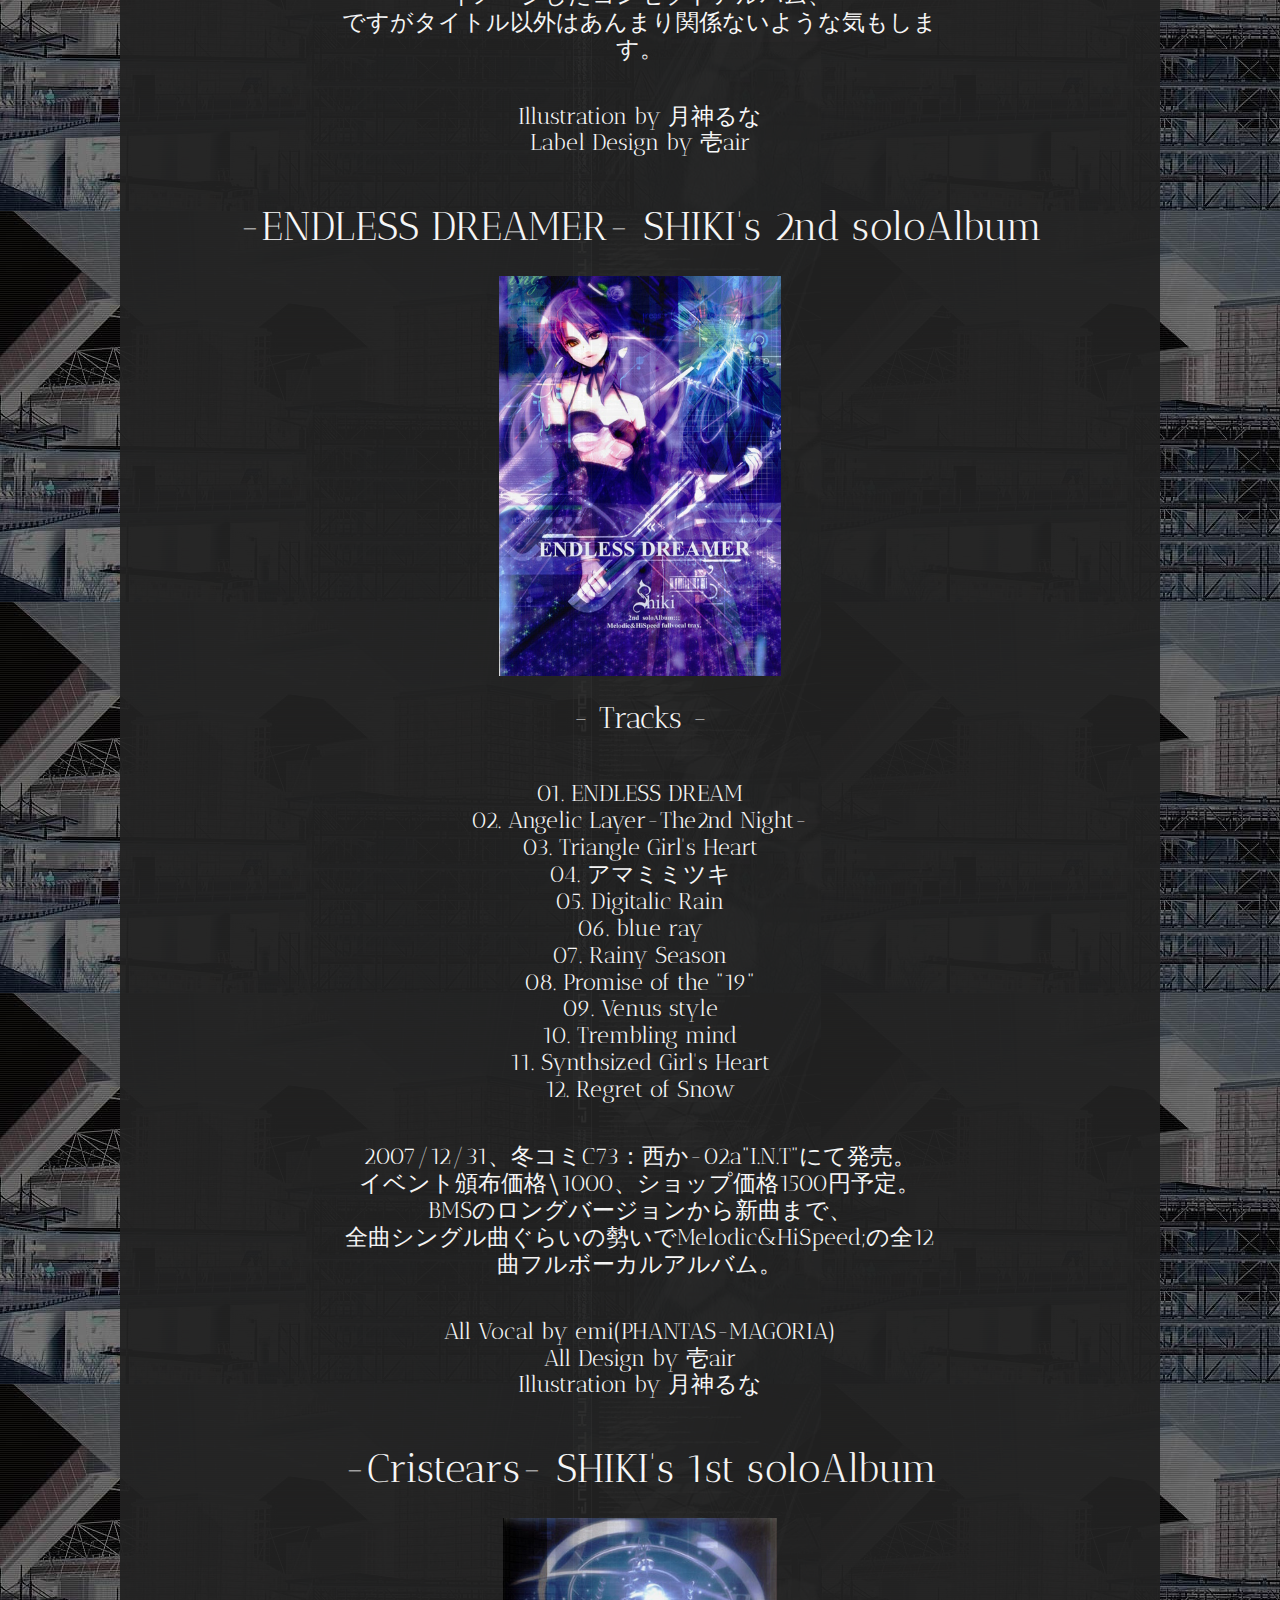
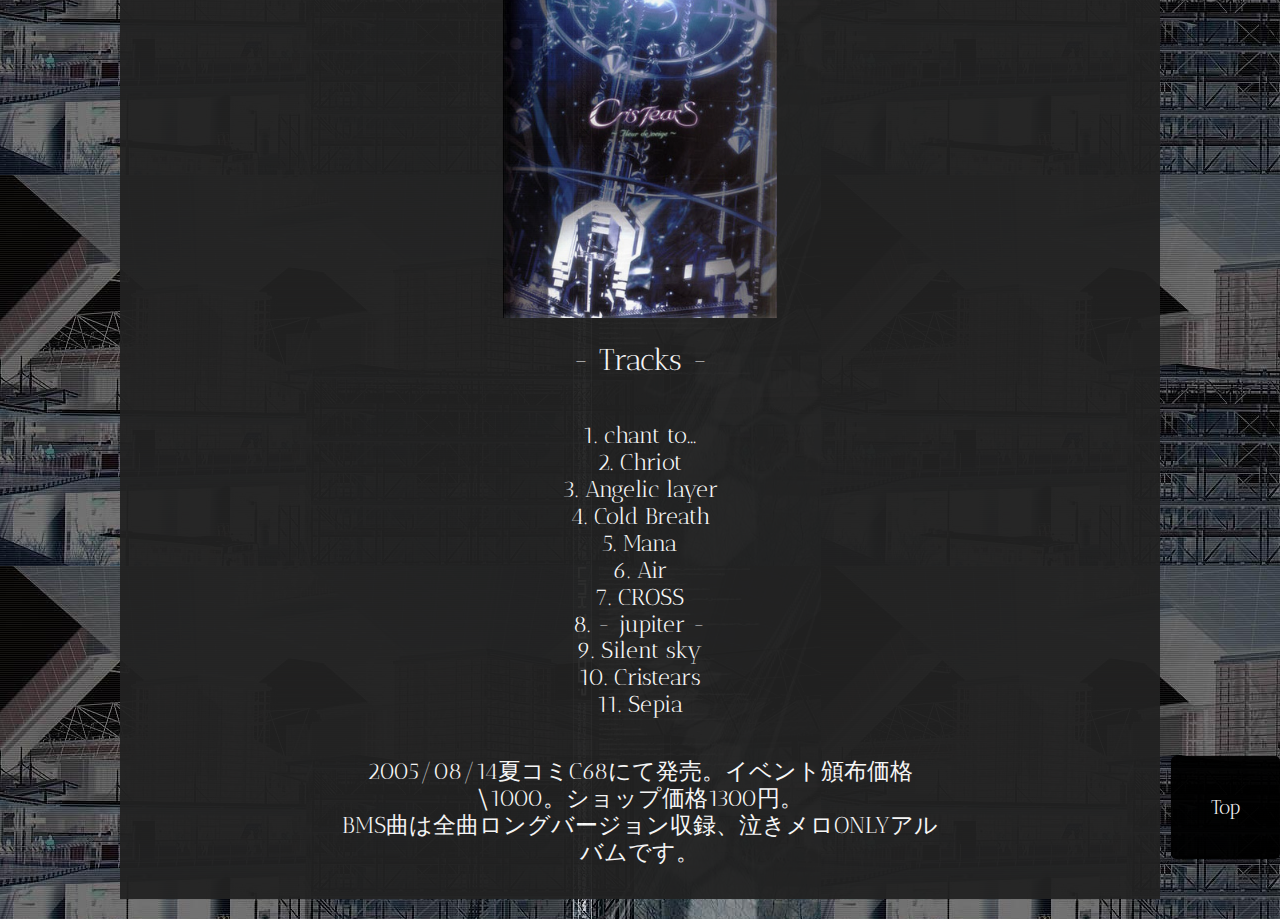
<file: works.html>
<html>
    <!--Header for all the setting stuff-->
    <head>
        <title>Works - Link to you? Ver.3</title>
        <script src="main.js"></script>
        <link rel="stylesheet" href="Normalize.css">
        <link rel="stylesheet" href="style.css">
        <link rel="preconnect" href="https://fonts.googleapis.com">
        <link rel="preconnect" href="https://fonts.gstatic.com" crossorigin>
        <link href="https://fonts.googleapis.com/css2?family=Antic+Didone&family=Rubik+Bubbles&display=swap" rel="stylesheet">
        <script src="main.js" defer></script>
    </head>

    <!--Website contents-->    
    <body>
        <!--Navigation bar-->
        <nav class = "nav">
            <ul>
                <li><a href="index.html">Home</a></li>
                <li><a href="works.html">Works</a></li>
                <li><a href="bms.html">BMS</a></li>
                <li><a href="links.html">Links</a></li>
                <li><a href="about.html">About</a></li>
            </ul>
        </nav>
        
        <!--Banner-->
        <header class = "works_banner">
            <h1>WORKS</h1>
            <h3>SHIKI ALBUMS</h3>
        </header>

        <!--Main section-->
        <div>
            <section class = "mainwork">
                <!--section header-->
                <div class="top_message">
                    <h2>Original CD</h2>
                </div>

                <!--album thumbnail quick navigation-->
                <section class="thumbnails">
                    <ul>
                        <li><a href="#Cristierra">
                            <img src="images/cristierra_jacket.jpeg" alt="Cristierra">
                            </a>
                        </li>
                        <li><a href="#DramaticIrony">
                            <img src="images/dramaticirony_square.png" alt="DramaticIrony">
                            </a>
                        </li>
                        <li><a href="#GlassChord">
                            <img src="images/glasschord_square.png" alt="GlassChord">
                            </a>
                        </li>
                        <li><a href="#Rebirth+">
                            <img src="images/rebirth+_jacket.jpg" alt="Rebirth+">
                            </a>
                        </li>
                        <li><a href="#TrancerDolls">
                            <img src="images/trancerdolls_jacket.png" alt="TrancerDolls">
                            </a>
                        </li>
                        <li><a href="#EndlessDreamer">
                            <img src="images/endlessdreamersquare.png" alt="EndlessDreamer">
                            </a>
                        </li>
                        <li><a href="#Cristears">
                            <img src="images/cristears_square.png" alt="Cristears">
                            </a>
                        </li>
                    </ul>
                </section>

                <hr>

                <!--Start of album details-->
                <div class="albums">
                    
                    <!--Cristierra-->
                    <section class="section" id="Cristierra">
                        <h1>- Cristierra - SHIKI's Trance best Album</h1>
                        
                        <div class="container">
                            <div>
                                <img src="images/cristierra_jacket.jpeg" alt="Cristierra">
                            </div>
                            <div>
                                <h2>- Disc1 -</h2>
                                <h3>01. Angelic layer　 <br>
                                    02. Pure Ruby　 <br>
                                    03. Night Ignition　 <br>
                                    04. Sekirei　 <br>
                                    05. Jade Star　 <br>
                                    06. Cold Breath　 <br>
                                    07. ELECTRO SYLPH.　 <br>
                                    08. BABYLON　 <br>
                                    09. Chariot　 <br>
                                    10. Sepia
                                </h3>
                            </div>
                            <div>
                                <h2>- Disc2 -</h2>
                                <h3>
                                    01. Lapis　 <br>
                                    02. Xecus　 <br>
                                    03. IRiA　 <br>
                                    04. Silent sky　 <br>
                                    05. SETSUNA [Inst.Ver]　 <br>
                                    06. Mercury Lamp　 <br>
                                    07. Rose Quartz　 <br>
                                    08. Qliphoth　 <br>
                                    09. AIR　 <br>
                                    10. irony
                                </h3>
                            </div>

                        </div>
                        <h3>
                            2010/08/14、夏コミC78：東ク-18aにて発売予定。イベント販売価格\1500。<br>
                            全曲リメイク・リマスタリング、バイオリンにHiroyuki Kato(sweez) <br>
                            を迎え贈る全20曲2枚組メロディックトランスSHIKIベストアルバム。
                        </h3>
                        <h3>
                            All Design by 柊 椋 <br>
                            Disc1[Tr1.2] Disc2[Tr.1.8.10] Violin by Hiroyuki Kato(sweez)
                        </h3>
                        
                    </section>

                    <!--Dramatic Irony-->
                    <section class="section" id="DramaticIrony">
                        <h1>- Dramatic irony - SHIKI's 7th Album</h1>
                        
                        <div class="container">
                            <div>
                                <img src="images/dramaticirony_jacket.jpg" alt="DramaticIrony">
                            </div>
                            <div>
                                <h2>- Tracks -</h2>
                                <h3>01. ～ 7th Prologue ～ <br>
                                    02. irony <br>
                                    03. 鶺鴒 [sekirei] <br>
                                    04. BABYLON <br>
                                    05. CHRONOS GATE <br>
                                    06. Qliphoth <br>
                                    07. Tree of Life
                                </h3>
                            </div>

                        </div>
                        <h3>
                            2009/12/30、冬コミC77：東A-78aにて発売予定。イベント販売価格500円。<br>
                            ダーク&哀愁メロのトランス系楽曲中心のインストCD。
                        </h3>
                        <h3>
                            Jacket Design by wint <br>
                            Label Design by TOHRU MiTSUHASHi
                        </h3>
                        
                    </section>

                    <!--Glass Chord-->
                    <section class="section" id="GlassChord">
                        <h1>- Glass Chord - SHIKI's 6th Album</h1>
                        
                        <div class="container">
                            <div>
                                <img src="images/glasschord_jacket.jpg" alt="GlassChord">
                            </div>
                            <div>
                                <h2>- Tracks -</h2>
                                <h3>01. ～ 6th Prologue ～ <br>
                                    02. セレネの泪 <br>
                                    03. Strain Kiss <br>
                                    04. プリズムドア <br>
                                    05. ELECTRO SYLPH.-Type E- <br>
                                    06. and with you <br>
                                    07. CROSS -Harmonia mix- <br>
                                    08. Sentimental Girl's Heart <br>
                                    09. AGES
                                </h3>
                            </div>

                        </div>
                        <h3>
                            2009/8/15、夏コミC76：東コ-15aにて発売。イベント販売価格1000円。<br>
                            アップテンポナンバーオンリーの全9曲オリジナルボーカルアルバム。
                        </h3>
                        <h3>
                            Vocal emi [Tr03.05.06.07.09] PHANTAS-MAGORIA <br>
                            Vocal erika [Tr02.04.08] ARCANUM <br>
                            Tr.2 Tr.7 Arranged by FAT <br>
                            Illustration by 月神るな <br>
                            All Design by TOHRU MiTSUHASHi <br>
                        </h3>
                        
                    </section>

                    <!--Rebirth+-->
                    <section class="section" id="Rebirth+">
                        <h1>- Rebirth+ - SHIKI's 5th Album</h1>
                        
                        <div class="container">
                            <div>
                                <img src="images/rebirth+_jacket.jpg" alt="Rebirth+">
                            </div>
                            <div>
                                <h2>- Disc1 -</h2>
                                <h3>01. Melancholyをもう一度 <br>
                                    02. shallow sleep <br>
                                    03. ANCELOT -another story- <br>
                                    04. Illness of Love <br>
                                    05. CHASER <br>
                                    06. Blind Colors <br>
                                    07. Reason Trigger <br>
                                    08. A BEAUTIFUL WINGS
                                </h3>
                            </div>
                            <div>
                                <h2>- Disc2 -</h2>
                                <h3>
                                    01. Night Ignition[original-mix] <br>
                                    02. Xecus <br>
                                    03. 原始の幼生 <br>
                                    04. ELECTRO SYLPH. <br>
                                    05. The ocean wind <br>
                                    06. Jade StarⅡ <br>
                                    07. Cristears-Ver2.00mix- <br>
                                    08. IRiA <br>
                                    09. World End...
                                </h3>
                            </div>

                        </div>
                        <h3>
                            2008/12/29、冬コミC74：西う-04bにて発売予定。<br>
                            ボーカル曲全8曲のDisc1、TRANCEメイン全9曲のDisc2の2枚組オリジナルアルバム。
                        </h3>
                        <h3>
                            Disc1 Vocal by emi(PHANTAS-MAGORIA) <br>
                            Illustration by sei sumisiba <br>
                            All Design by TOHRU MiTSUHASHi
                        </h3>
                        
                    </section>

                    <!--Trancer dolls-->
                    <section class="section" id="TrancerDolls">
                        <h1>-Trancer Doll's- SHIKI's 3rd Album</h1>
                        
                        <div class="container">
                            <div>
                                <img src="images/trancerdolls_jacket.png" alt="TrancerDolls">
                            </div>
                            <div>
                                <h2>- Tracks -</h2>
                                <h3>01. Mercury Lamp <br>
                                    02. Canary <br>
                                    03. Jade Star <br>
                                    04. Lapis <br>
                                    05. Pure Ruby <br>
                                    06. KLEINE <br>
                                    07. Rose Quartz
                                </h3>
                            </div>

                        </div>
                        <h3>
                            2008/5/11 M3-2008春、スペースD-44にて\500で発売。 <br>
                            ストリング・ピアノを使用したメロディックトランス全7曲、I.N.Tに収録された曲は全て新録にて収録しています。 <br>
                            コミック『ローゼンメイデン』に登場する７体の人形をイメージしたコンセプトアルバム、 <br>
                            ですがタイトル以外はあんまり関係ないような気もします。
                        </h3>
                        <h3>
                            Illustration by 月神るな <br>
                            Label Design by 壱air
                        </h3>
                        
                    </section>

                    <!--Endless Dreamer-->
                    <section class="section" id="EndlessDreamer">
                        <h1>-ENDLESS DREAMER- SHIKI's 2nd soloAlbum</h1>
                        
                        <div class="container">
                            <div>
                                <img src="images/endlessdreamer_jacket.jpg" alt="EndlessDreamer">
                            </div>
                            <div>
                                <h2>- Tracks -</h2>
                                <h3>01. ENDLESS DREAM <br>
                                    02. Angelic Layer-The2nd Night- <br>
                                    03. Triangle Girl's Heart <br>
                                    04. アマミミツキ <br>
                                    05. Digitalic Rain <br>
                                    06. blue ray <br>
                                    07. Rainy Season <br>
                                    08. Promise of the "19" <br>
                                    09. Venus style <br>
                                    10. Trembling mind <br>
                                    11. Synthsized Girl's Heart <br>
                                    12. Regret of Snow
                            </div>

                        </div>
                        <h3>
                            2007/12/31、冬コミC73：西か-02a"I.N.T"にて発売。<br>
                            イベント頒布価格\1000、ショップ価格1500円予定。<br>
                            BMSのロングバージョンから新曲まで、<br>
                            全曲シングル曲ぐらいの勢いでMelodic&HiSpeed;の全12曲フルボーカルアルバム。
                        </h3>
                        <h3>
                            All Vocal by emi(PHANTAS-MAGORIA) <br>
                            All Design by 壱air <br>
                            Illustration by 月神るな
                        </h3>
                        
                    </section>

                    <!--Cristears-->
                    <section class="section" id="Cristears">
                        <h1>-Cristears- SHIKI's 1st soloAlbum</h1>
                        
                        <div class="container">
                            <div>
                                <img src="images/cristears_jacket.jpg" alt="Cristears">
                            </div>
                            <div>
                                <h2>- Tracks -</h2>
                                <h3>1. chant to... <br>
                                    2. Chriot <br>
                                    3. Angelic layer <br> 
                                    4. Cold Breath <br>
                                    5. Mana <br>
                                    6. Air <br>
                                    7. CROSS <br>
                                    8. - jupiter - <br> 
                                    9. Silent sky <br>
                                    10. Cristears <br>
                                    11. Sepia
                            </div>

                        </div>
                        <h3>
                            2005/08/14夏コミC68にて発売。イベント頒布価格\1000。ショップ価格1300円。<br>
                            BMS曲は全曲ロングバージョン収録、泣きメロONLYアルバムです。
                        </h3>
                        
                    </section>
                </div>
                            
            </section>
        </div>

        <!--Scroll up button-->
        <button class="scrollbtn">Top</button>
    </body>
</html>
</file>
<file: style.css>
/* Standardize */
* { 
    color: white;
    font-family: "Antic Didone", serif;
    font-weight: 400;
    font-style: normal;
    scroll-behavior: smooth;
}

/* Body */
body {
    background-color: black;
    background-image: url(images/bg.png);
    filter: opacity(95%);
    color: white;
    transition: opacity 0.8s ease-in-out;
    opacity: 0;
}

body.fade-in {
    opacity: 1;
}

body.fade-out {
    opacity: 0;
}

/* header styling */
header {
    background-size: cover;
    filter: brightness(90%);
    font-size: 30px;
    padding: 100px;
    height: 300px; 
}

/* Home page Header */
.home_banner {background-image: url(images/home_banner.jpeg);
}

/* Works page Header */
.works_banner {background-image: url(images/works_banner.png);
}

/* bms page Header */
.bms_banner {background-image: url(images/BMS_banner.jpeg);
}

/* links page Header */
.links_banner {background-image: url(images/links_banner.jpg);
}

/* about page Header */
.about_banner {background-image: url(images/about_banner.jpeg);
}


/* Navigation bar */
.nav ul{
    background-color: #222222;
    padding: 10px;
    margin: 0px;
    overflow: hidden;
    position: fixed;
    top: 0;
    width: 99%;
    z-index: 100
}

/* Navigation bar links */
.nav a{
    text-decoration: none;
    font-size: 30px;
    padding: 15px;
    display: block;
}

/* Navigation bar links hover */
.nav a:hover{
    background-color: #333333;
}

.nav li{
    display: inline;
    float: left;
}

/* line divider */
hr {
    max-width: 40%;
}

/* Main content */
.mainwork{
    background-color: #222222;
    padding: 1%;
    margin: 120px;
    margin-top: 10px;
    margin-bottom: 20px;
    font-size: 20px;
    text-align: center;
}

/* Message highlight */
.mainwork .top_message h2{
    background-color: #707070;
    text-align: center;
    max-width: 90%;
    padding: 10px;
    margin: 0 auto;
}

/* Thumbnail navigation */
.mainwork .thumbnails ul{
    list-style: none;
    display: flex;
    width: 80%;
    flex-wrap: wrap;
    align-items: center;
    justify-content: center;
    justify-self: center;
}

/* Thumbnail navigation images */
.mainwork .thumbnails img{
    max-height: 300px;
    max-width: 300px;
    flex-grow: 1;
    flex-basis: 0;
    margin: 5px;
    display: flex;
    flex-direction: column;
}

/* Thumbnail navigation hover */
.mainwork .thumbnails a:hover{
    filter: brightness(70%);
}

/* Album section */
.mainwork .albums {
    align-items: center;
}

.mainwork .albums img {
    max-height: 400px;
    max-width: 400px;
}

.mainwork .albums .container {
    gap: 10px;
    justify-content: center;
    white-space: nowrap;
    text-align: center;
}

.mainwork .albums .container h3 {
    text-align: center;
}

.mainwork h1{
    font-size: 40px;
}

.mainwork h3{
    padding: 20px;
    max-width: 60%;
    margin: 0 auto;
}

/* BMS page */
.mainwork .BMS img {
    max-height: 300px;
}

.mainwork .BMS .container {
    gap: 10px;
    justify-content: center;
    white-space: nowrap;
    text-align: center;
}

/* Links page */
/* Thumbnail navigation */
.mainwork .Links ul{
    list-style: none;
    display: flex;
    width: 80%;
    flex-wrap: wrap;
    align-items: center;
    justify-content: center;
    justify-self: center;
    gap: 60px;
}

/* Thumbnail navigation images */
.mainwork .Links img{
    max-height: 300px;
    max-width: 300px;
    flex-grow: 1;
    flex-basis: 30%;
    margin: 5px;
    display: flex;
    flex-direction: column;
}

/* Profile page*/
.profile{
    background-color: #222222;
    padding: 1%;
    margin: 120px;
    margin-top: 10px;
    margin-bottom: 20px;
    font-size: 20px;
    text-align: center;
}

/* Message highlight */
.profile .top_message h2{
    background-color: #707070;
    text-align: center;
    max-width: 90%;
    padding: 10px;
    margin: 0 auto;
}

/* Scroll to top button */
.scrollbtn {
    position: fixed;
    bottom: 40px;
    right: 0px;
    padding: 40px;
    background-color: #000;
    color: #fff;
    border: none;
    border-radius: 5px;
    cursor: pointer;
    font-size: 20px;
    z-index: 1000;
}

/* Media queries for mobile devices */
@media (max-width: 600px) {
    /* Reduce text size by 5px */
    body, h1, h2, h3, h4, h5, h6, p, a {
        font-size: calc(100% - 5px);
    }


/* Media queries for big screens */
@media (min-width: 1560px) {
    .mainwork .albums .container {
        display: flex;
    }
    .mainwork .BMS .container {
        display: flex;
    }
    }
}
</file>
